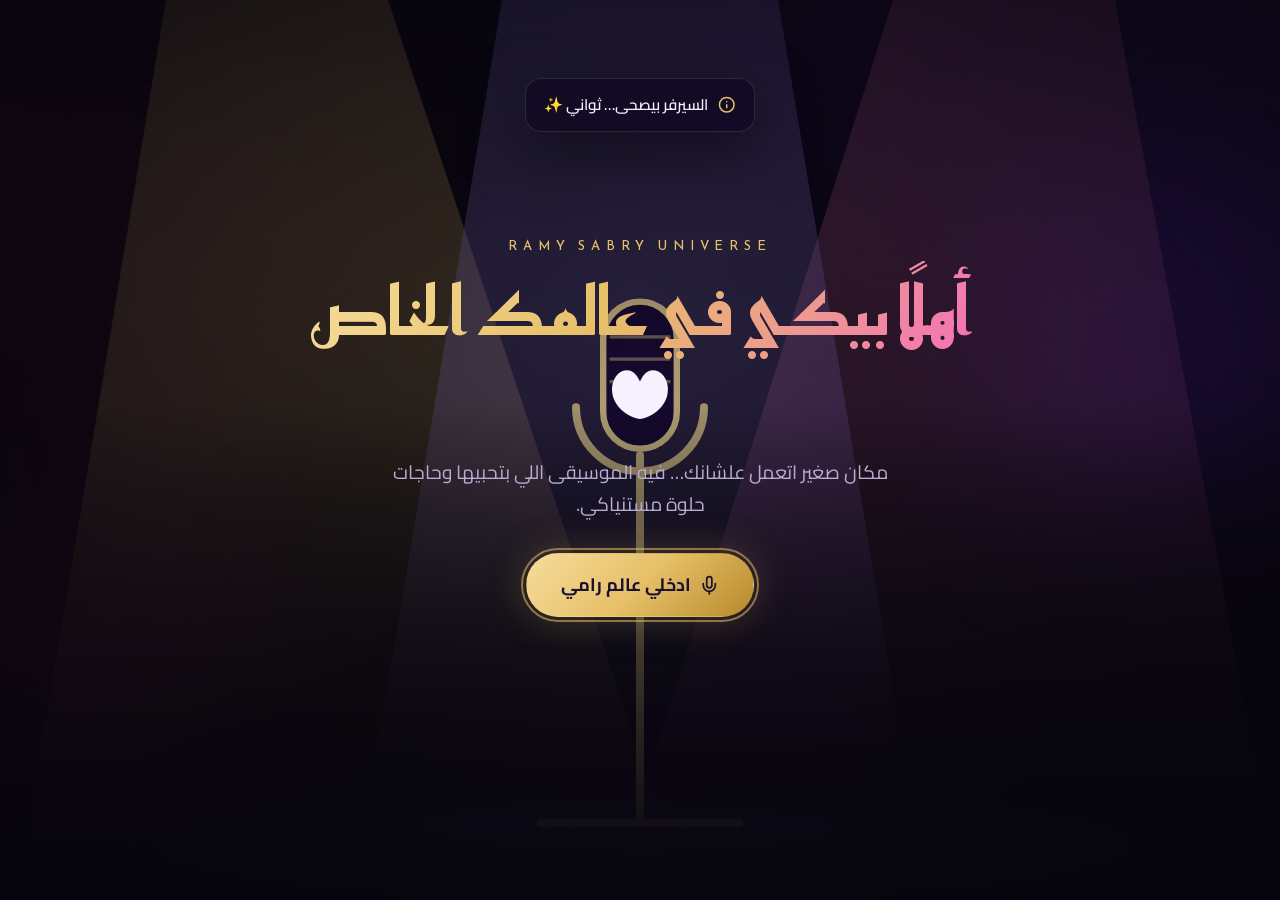
<file: index.html>
<!doctype html>
<html lang="ar" dir="rtl">
<head>
  <meta charset="utf-8" />
  <meta name="viewport" content="width=device-width, initial-scale=1, viewport-fit=cover" />
  <title>Ramy Sabry Universe ❤️ عالمك الخاص</title>
  <meta name="description" content="Ramy Sabry Universe — تجربة موسيقية تفاعلية مصممة خصيصًا لمحبّات رامي صبري." />
  <meta name="theme-color" content="#07050d" />
  <link rel="preconnect" href="https://fonts.googleapis.com" />
  <link rel="preconnect" href="https://fonts.gstatic.com" crossorigin />
  <link href="https://fonts.googleapis.com/css2?family=Cairo:wght@400;600;700;800&family=Reem+Kufi:wght@500;700&display=swap" rel="stylesheet" />
  <link rel="stylesheet" href="css/base.css" />
  <link rel="stylesheet" href="css/auth.css" />
</head>
<body class="auth-body">
  <div class="bg-aurora"></div>

  <!-- ============ 1) الشاشة الأولى ============ -->
  <section class="screen is-active" id="screen-splash" aria-labelledby="splash-title">
    <div class="splash-bg" id="splash-bg"></div>
    <svg class="stage-art" id="stage-art" viewBox="0 0 800 600" preserveAspectRatio="xMidYMax slice" aria-hidden="true">
      <defs>
        <linearGradient id="beamG" x1="0" y1="0" x2="0" y2="1"><stop offset="0" stop-color="#e6c068" stop-opacity=".55" /><stop offset="1" stop-color="#e6c068" stop-opacity="0" /></linearGradient>
        <linearGradient id="beamP" x1="0" y1="0" x2="0" y2="1"><stop offset="0" stop-color="#f472b6" stop-opacity=".5" /><stop offset="1" stop-color="#f472b6" stop-opacity="0" /></linearGradient>
        <linearGradient id="beamV" x1="0" y1="0" x2="0" y2="1"><stop offset="0" stop-color="#a78bfa" stop-opacity=".55" /><stop offset="1" stop-color="#a78bfa" stop-opacity="0" /></linearGradient>
        <radialGradient id="floorG" cx="50%" cy="50%" r="50%"><stop offset="0" stop-color="#a78bfa" stop-opacity=".55" /><stop offset="1" stop-color="#a78bfa" stop-opacity="0" /></radialGradient>
      </defs>
      <polygon class="beam b1" points="110,0 230,0 430,600 10,600" fill="url(#beamG)" />
      <polygon class="beam b2" points="570,0 690,0 800,600 380,600" fill="url(#beamP)" />
      <polygon class="beam b3" points="320,0 480,0 580,600 220,600" fill="url(#beamV)" />
      <ellipse cx="400" cy="566" rx="330" ry="38" fill="url(#floorG)" />
      <g stroke="#f6dc9b" stroke-width="5" fill="none" stroke-linecap="round" opacity=".92">
        <line x1="400" y1="322" x2="400" y2="548" />
        <path d="M338 552 H462" />
        <path d="M360 292 a40 40 0 0 0 80 0" />
      </g>
      <rect x="377" y="226" width="46" height="92" rx="23" fill="#1b0a3a" stroke="#f6dc9b" stroke-width="4" />
      <g stroke="#f6dc9b" stroke-width="2" opacity=".5"><line x1="381" y1="248" x2="419" y2="248" /><line x1="381" y1="262" x2="419" y2="262" /><line x1="381" y1="276" x2="419" y2="276" /></g>
    </svg>
    <div class="splash-shade"></div>

    <div class="splash-content">
      <p class="eyebrow">Ramy Sabry Universe</p>
      <h1 id="splash-title" class="splash-title"><span class="gold-text">أهلًا بيكي في عالمك الخاص</span> <span class="heart-beat">❤️</span></h1>
      <p class="splash-sub">مكان صغير اتعمل علشانك… فيه الموسيقى اللي بتحبيها وحاجات حلوة مستنياكي.</p>
      <button class="btn btn-primary btn-lg cta-pulse" id="enter-btn" type="button"><i data-icon="mic"></i> ادخلي عالم رامي</button>
      <p class="splash-foot" id="splash-foot"></p>
    </div>
  </section>

  <!-- ============ 2) الدخول / إنشاء حساب / استعادة كلمة المرور ============ -->
  <section class="screen" id="screen-auth" aria-labelledby="auth-title" hidden>
    <div class="splash-shade"></div>
    <div class="auth-wrap">
      <div class="glass auth-card">
        <button class="btn btn-ghost btn-sm auth-back" id="auth-back" type="button"><i data-icon="arrow-left"></i> رجوع</button>
        <div class="auth-logo"><span class="logo-dot"><i data-icon="heart"></i></span></div>
        <h2 id="auth-title" class="center gold-text">أول خطوة لعالمك</h2>

        <div class="tabs" role="tablist" id="auth-tabs">
          <button class="tab is-active" role="tab" data-tab="login" aria-selected="true" type="button">تسجيل الدخول</button>
          <button class="tab" role="tab" data-tab="signup" aria-selected="false" type="button">حساب جديد</button>
        </div>

        <div class="auth-msg" id="auth-msg" role="alert" hidden></div>

        <!-- تسجيل الدخول -->
        <form id="form-login" class="auth-form" novalidate>
          <label class="field"><span>البريد الإلكتروني</span>
            <input class="input" type="email" name="email" dir="ltr" autocomplete="email" inputmode="email" placeholder="you@example.com" required />
          </label>
          <label class="field"><span>كلمة المرور</span>
            <div class="input-wrap"><input class="input" type="password" name="password" dir="ltr" autocomplete="current-password" placeholder="••••••••" required /><button class="toggle-eye" type="button" aria-label="إظهار كلمة المرور"></button></div>
          </label>
          <button class="btn btn-primary btn-lg" style="width:100%" type="submit">دخول</button>
          <button class="link-btn" type="button" id="to-forgot">نسيتي كلمة المرور؟</button>
        </form>

        <!-- حساب جديد -->
        <form id="form-signup" class="auth-form" novalidate hidden>
          <label class="field"><span>اسمك</span>
            <input class="input" type="text" name="name" maxlength="40" autocomplete="name" placeholder="اكتبي اسمك اللي هيظهر في عالمك" required />
          </label>
          <label class="field"><span>البريد الإلكتروني</span>
            <input class="input" type="email" name="email" dir="ltr" autocomplete="email" inputmode="email" placeholder="you@example.com" required />
          </label>
          <label class="field"><span>كلمة المرور</span>
            <div class="input-wrap"><input class="input" type="password" name="password" dir="ltr" autocomplete="new-password" placeholder="٦ حروف على الأقل" minlength="6" required /><button class="toggle-eye" type="button" aria-label="إظهار كلمة المرور"></button></div>
          </label>
          <label class="field"><span>تأكيد كلمة المرور</span>
            <div class="input-wrap"><input class="input" type="password" name="confirm" dir="ltr" autocomplete="new-password" placeholder="اكتبيها تاني" required /><button class="toggle-eye" type="button" aria-label="إظهار كلمة المرور"></button></div>
          </label>
          <button class="btn btn-primary btn-lg" style="width:100%" type="submit">إنشاء الحساب</button>
        </form>

        <!-- استعادة كلمة المرور -->
        <form id="form-forgot" class="auth-form" novalidate hidden>
          <p class="center">اكتبي بريدك وهنبعتلك رابط تعيّني بيه كلمة مرور جديدة.</p>
          <label class="field"><span>البريد الإلكتروني</span>
            <input class="input" type="email" name="email" dir="ltr" autocomplete="email" inputmode="email" placeholder="you@example.com" required />
          </label>
          <button class="btn btn-primary btn-lg" style="width:100%" type="submit">ابعتي الرابط</button>
          <button class="link-btn" type="button" id="to-login">رجوع لتسجيل الدخول</button>
        </form>

        <!-- كلمة مرور جديدة (بعد الضغط على رابط الإيميل) -->
        <form id="form-reset" class="auth-form" novalidate hidden>
          <p class="center">اختاري كلمة مرور جديدة لحسابك.</p>
          <label class="field"><span>كلمة المرور الجديدة</span>
            <div class="input-wrap"><input class="input" type="password" name="password" dir="ltr" autocomplete="new-password" minlength="6" required /><button class="toggle-eye" type="button" aria-label="إظهار كلمة المرور"></button></div>
          </label>
          <label class="field"><span>تأكيد كلمة المرور</span>
            <div class="input-wrap"><input class="input" type="password" name="confirm" dir="ltr" autocomplete="new-password" required /><button class="toggle-eye" type="button" aria-label="إظهار كلمة المرور"></button></div>
          </label>
          <button class="btn btn-primary btn-lg" style="width:100%" type="submit">حفظ كلمة المرور</button>
        </form>
      </div>
    </div>
  </section>

  <!-- ============ 3) أنيميشن الترحيب بعد الدخول ============ -->
  <section class="screen" id="screen-welcome" aria-live="polite" hidden>
    <div class="welcome-glow"></div>
    <div class="welcome-stars" aria-hidden="true"></div>
    <div class="welcome-content">
      <p class="w-line w1">الأضواء بتنوّر…</p>
      <h1 class="w-line w2"><span class="gold-text">أخيرًا وصلتي لعالمك يا <span id="welcome-name"></span></span> <span class="heart-beat">❤️</span></h1>
      <p class="w-line w3">كل حاجة هنا اتعملت علشانك.</p>
      <button class="btn btn-primary btn-lg w-line w4" id="welcome-enter" type="button"><i data-icon="sparkles"></i> ادخلي الموقع</button>
    </div>
  </section>

  <script src="js/config.js"></script>
  <script src="js/core/icons.js"></script>
  <script src="js/core/utils.js"></script>
  <script src="js/core/api.js"></script>
  <script src="js/core/fx.js"></script>
  <script src="js/core/ui.js"></script>
  <script src="js/services/auth.js"></script>
  <script src="js/services/data.js"></script>
  <script src="js/pages/auth-page.js"></script>
</body>
</html>
</file>
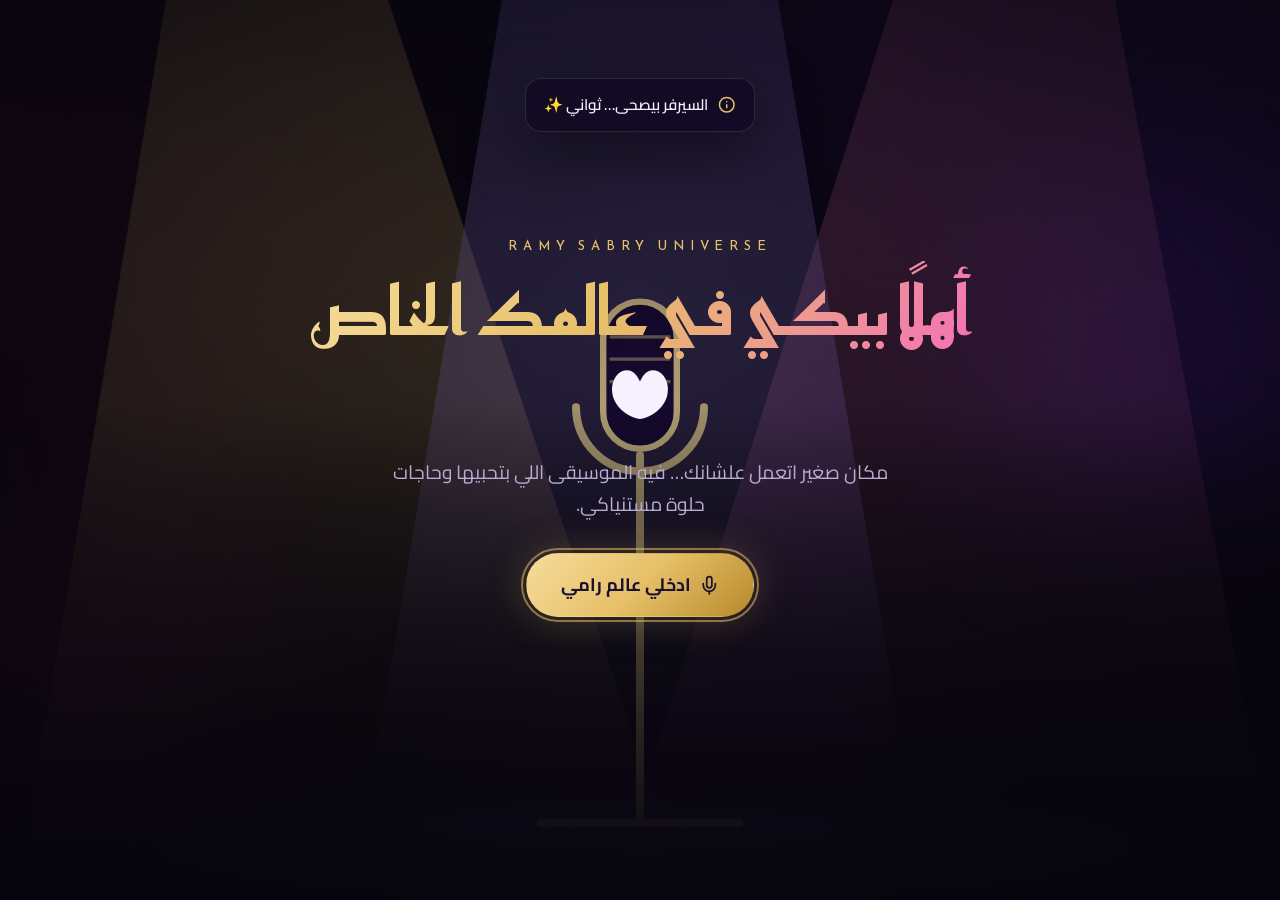
<file: admin.html>
<!doctype html>
<html lang="ar" dir="rtl">
<head>
  <meta charset="utf-8" />
  <meta name="viewport" content="width=device-width, initial-scale=1, viewport-fit=cover" />
  <title>لوحة الإدارة | Ramy Sabry Universe</title>
  <meta name="description" content="إدارة محتوى الموقع — Ramy Sabry Universe" />
  <meta name="theme-color" content="#07050d" />
  <meta name="robots" content="noindex" />
  <link rel="preconnect" href="https://fonts.googleapis.com" />
  <link rel="preconnect" href="https://fonts.gstatic.com" crossorigin />
  <link href="https://fonts.googleapis.com/css2?family=Cairo:wght@400;600;700;800&family=Reem+Kufi:wght@500;700&display=swap" rel="stylesheet" />
  <link rel="stylesheet" href="css/base.css" />
  <link rel="stylesheet" href="css/pages.css" />
  <link rel="stylesheet" href="css/admin.css" />
</head>
<body data-page="admin">
  <div class="bg-aurora"></div>
  <main class="page">
    <div class="container" id="app"><div class="state" role="status"><div class="loader"></div><p>لحظة واحدة…</p></div></div>
  </main>

  <script src="js/config.js"></script>
  <script src="js/core/icons.js"></script>
  <script src="js/core/utils.js"></script>
  <script src="js/core/api.js"></script>
  <script src="js/core/fx.js"></script>
  <script src="js/core/ui.js"></script>
  <script src="js/services/auth.js"></script>
  <script src="js/services/data.js"></script>
  <script src="js/core/player.js"></script>
  <script src="js/core/boot.js"></script>
  <script src="js/pages/admin.js"></script>
</body>
</html>
</file>
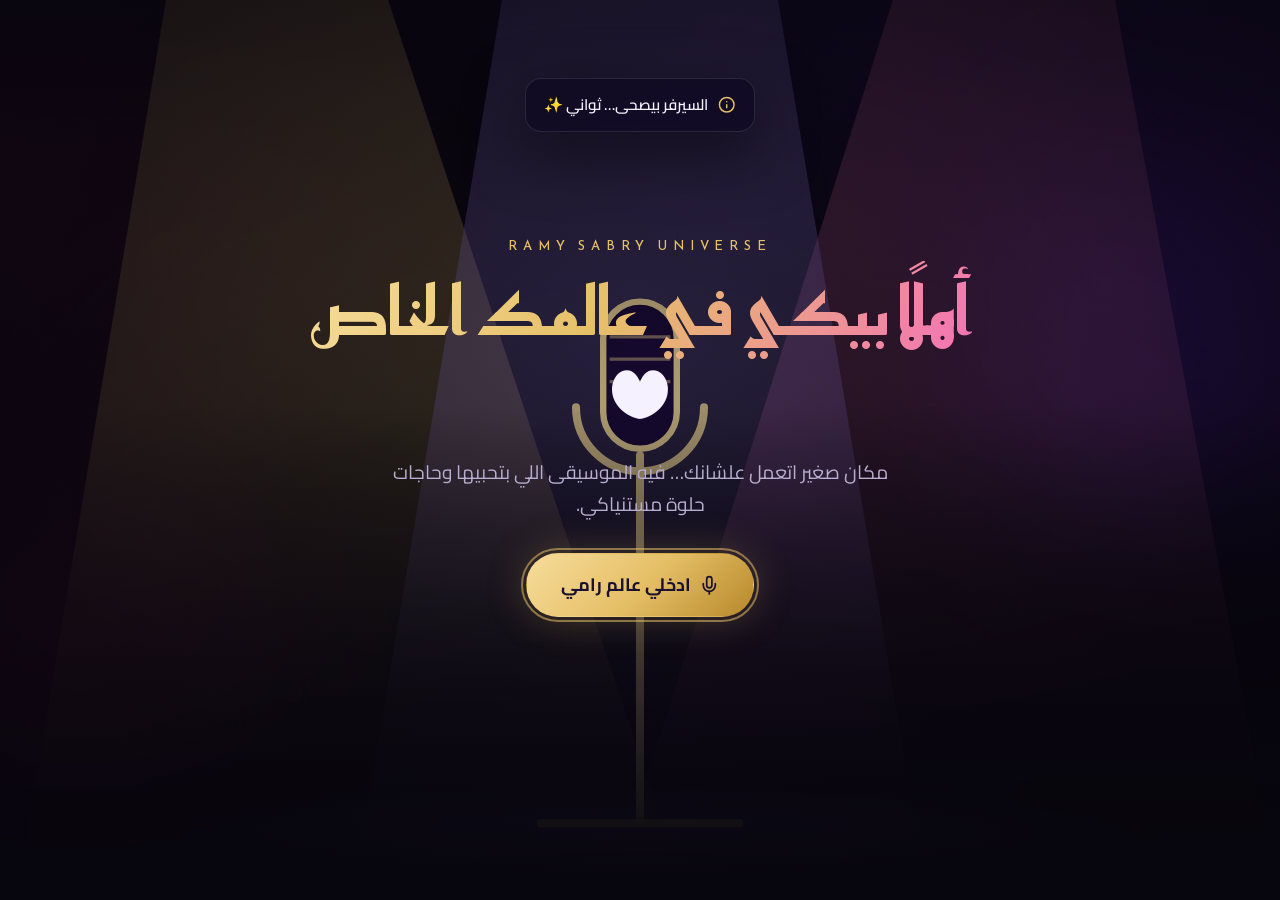
<file: concert.html>
<!doctype html>
<html lang="ar" dir="rtl">
<head>
  <meta charset="utf-8" />
  <meta name="viewport" content="width=device-width, initial-scale=1, viewport-fit=cover" />
  <title>My Dream Concert | Ramy Sabry Universe</title>
  <meta name="description" content="تذكرة حفلة افتراضية — Ramy Sabry Universe" />
  <meta name="theme-color" content="#07050d" />
  <meta name="robots" content="noindex" />
  <link rel="preconnect" href="https://fonts.googleapis.com" />
  <link rel="preconnect" href="https://fonts.gstatic.com" crossorigin />
  <link href="https://fonts.googleapis.com/css2?family=Cairo:wght@400;600;700;800&family=Reem+Kufi:wght@500;700&display=swap" rel="stylesheet" />
  <link rel="stylesheet" href="css/base.css" />
  <link rel="stylesheet" href="css/pages.css" />
</head>
<body data-page="concert">
  <div class="bg-aurora"></div>
  <main class="page">
    <div class="container" id="app"><div class="state" role="status"><div class="loader"></div><p>لحظة واحدة…</p></div></div>
  </main>

  <script src="js/config.js"></script>
  <script src="js/core/icons.js"></script>
  <script src="js/core/utils.js"></script>
  <script src="js/core/api.js"></script>
  <script src="js/core/fx.js"></script>
  <script src="js/core/ui.js"></script>
  <script src="js/services/auth.js"></script>
  <script src="js/services/data.js"></script>
  <script src="js/core/player.js"></script>
  <script src="js/core/boot.js"></script>
  <script src="js/pages/concert.js"></script>
</body>
</html>
</file>
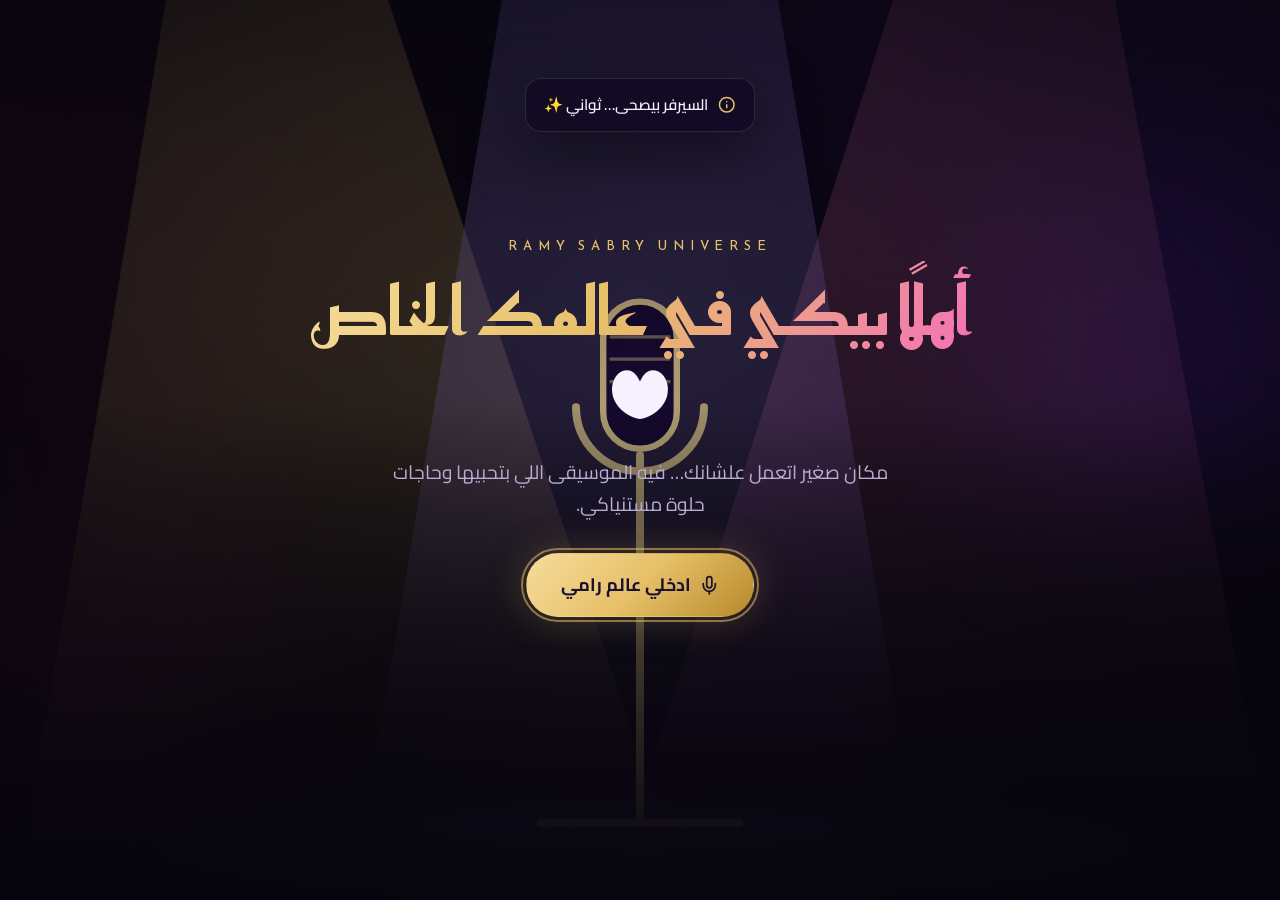
<file: dashboard.html>
<!doctype html>
<html lang="ar" dir="rtl">
<head>
  <meta charset="utf-8" />
  <meta name="viewport" content="width=device-width, initial-scale=1, viewport-fit=cover" />
  <title>لوحتي | Ramy Sabry Universe</title>
  <meta name="description" content="لوحة التحكم الشخصية — Ramy Sabry Universe" />
  <meta name="theme-color" content="#07050d" />
  <meta name="robots" content="noindex" />
  <link rel="preconnect" href="https://fonts.googleapis.com" />
  <link rel="preconnect" href="https://fonts.gstatic.com" crossorigin />
  <link href="https://fonts.googleapis.com/css2?family=Cairo:wght@400;600;700;800&family=Reem+Kufi:wght@500;700&display=swap" rel="stylesheet" />
  <link rel="stylesheet" href="css/base.css" />
  <link rel="stylesheet" href="css/pages.css" />
</head>
<body data-page="dashboard">
  <div class="bg-aurora"></div>
  <main class="page">
    <div class="container" id="app"><div class="state" role="status"><div class="loader"></div><p>لحظة واحدة…</p></div></div>
  </main>

  <script src="js/config.js"></script>
  <script src="js/core/icons.js"></script>
  <script src="js/core/utils.js"></script>
  <script src="js/core/api.js"></script>
  <script src="js/core/fx.js"></script>
  <script src="js/core/ui.js"></script>
  <script src="js/services/auth.js"></script>
  <script src="js/services/data.js"></script>
  <script src="js/core/player.js"></script>
  <script src="js/core/boot.js"></script>
  <script src="js/pages/dashboard.js"></script>
</body>
</html>
</file>
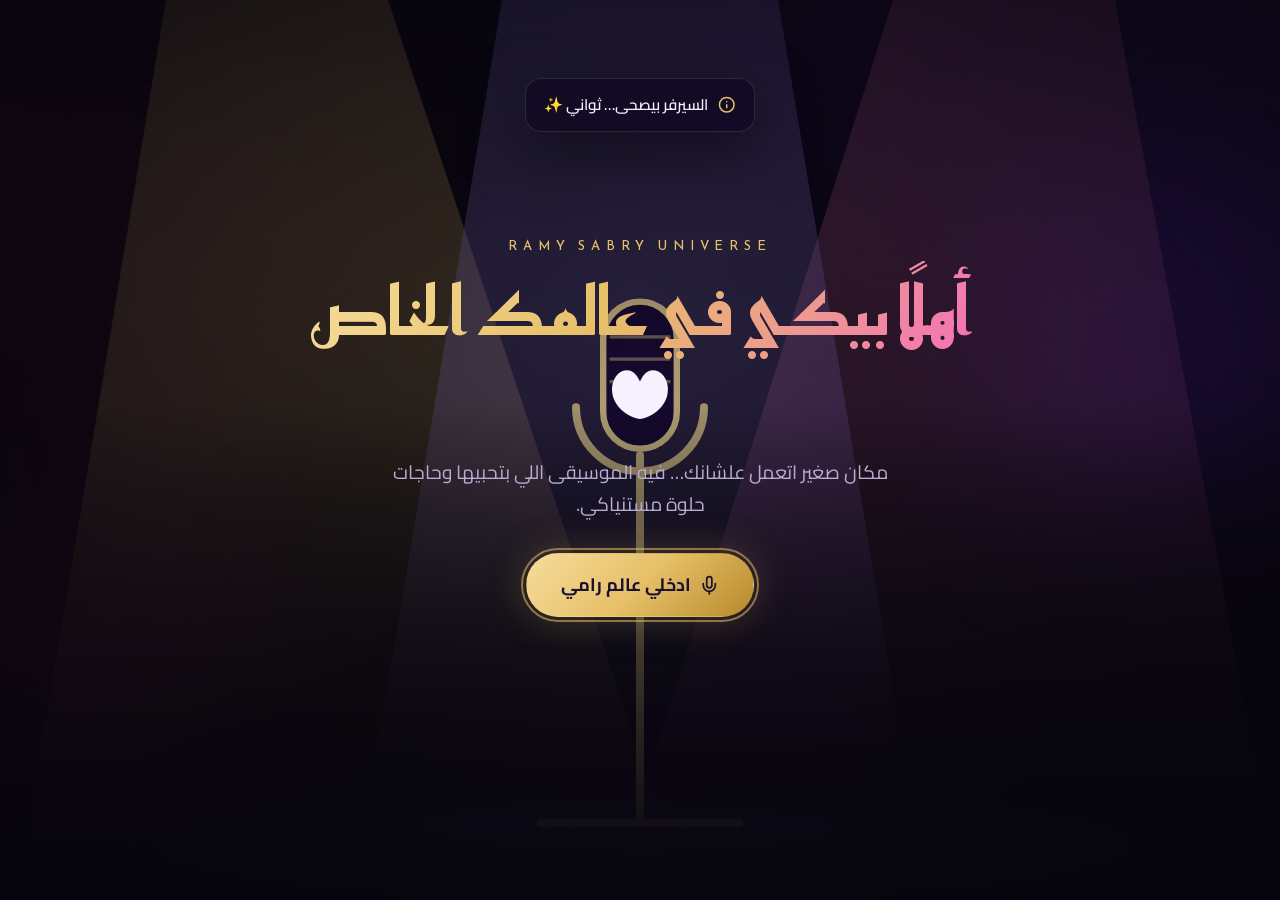
<file: discover.html>
<!doctype html>
<html lang="ar" dir="rtl">
<head>
  <meta charset="utf-8" />
  <meta name="viewport" content="width=device-width, initial-scale=1, viewport-fit=cover" />
  <title>اكتشفي رامي صبري | Ramy Sabry Universe</title>
  <meta name="description" content="نبذة ومسيرة وألبومات — Ramy Sabry Universe" />
  <meta name="theme-color" content="#07050d" />
  <meta name="robots" content="noindex" />
  <link rel="preconnect" href="https://fonts.googleapis.com" />
  <link rel="preconnect" href="https://fonts.gstatic.com" crossorigin />
  <link href="https://fonts.googleapis.com/css2?family=Cairo:wght@400;600;700;800&family=Reem+Kufi:wght@500;700&display=swap" rel="stylesheet" />
  <link rel="stylesheet" href="css/base.css" />
  <link rel="stylesheet" href="css/pages.css" />
</head>
<body data-page="discover">
  <div class="bg-aurora"></div>
  <main class="page">
    <div class="container" id="app"><div class="state" role="status"><div class="loader"></div><p>لحظة واحدة…</p></div></div>
  </main>

  <script src="js/config.js"></script>
  <script src="js/core/icons.js"></script>
  <script src="js/core/utils.js"></script>
  <script src="js/core/api.js"></script>
  <script src="js/core/fx.js"></script>
  <script src="js/core/ui.js"></script>
  <script src="js/services/auth.js"></script>
  <script src="js/services/data.js"></script>
  <script src="js/core/player.js"></script>
  <script src="js/core/boot.js"></script>
  <script src="js/pages/discover.js"></script>
</body>
</html>
</file>
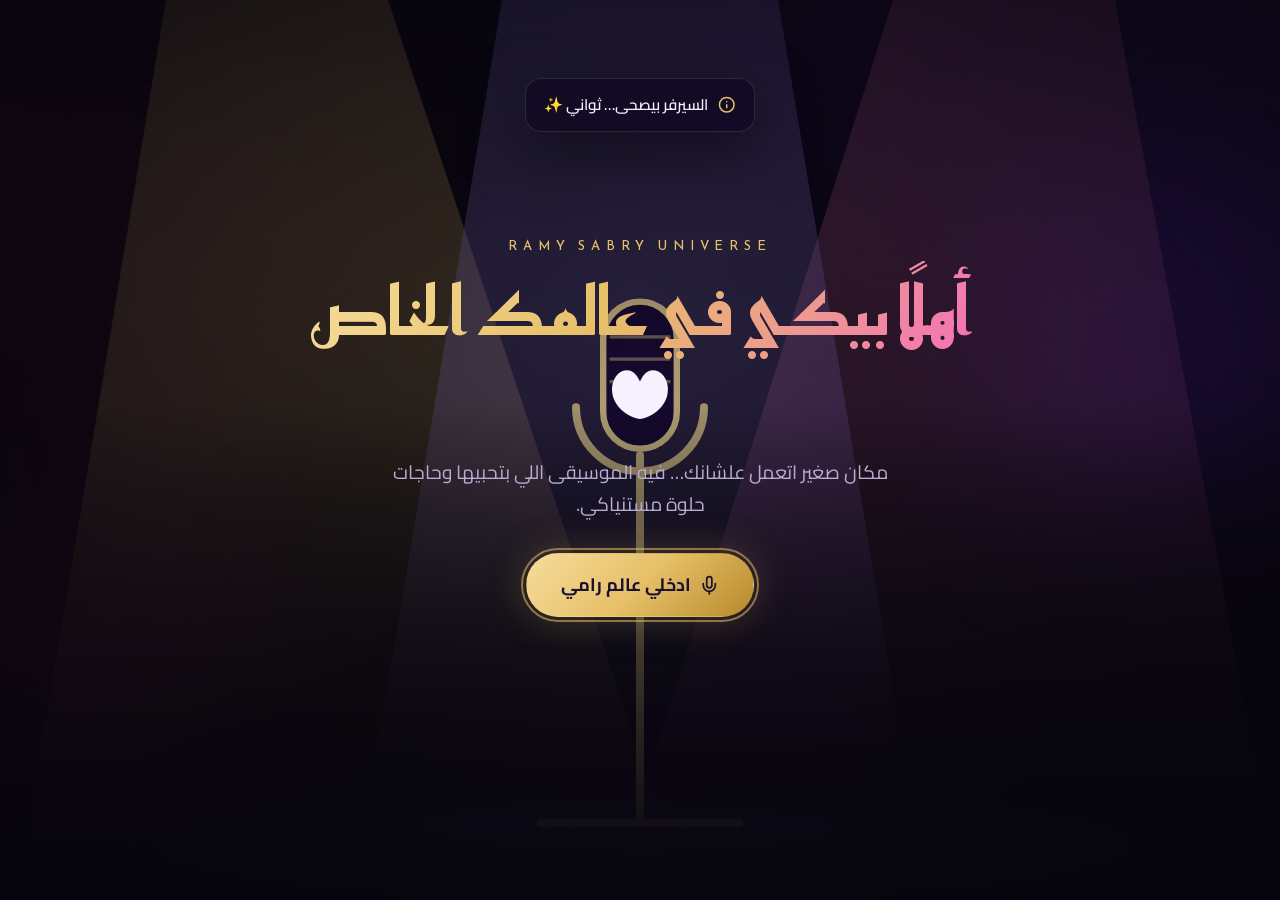
<file: gallery.html>
<!doctype html>
<html lang="ar" dir="rtl">
<head>
  <meta charset="utf-8" />
  <meta name="viewport" content="width=device-width, initial-scale=1, viewport-fit=cover" />
  <title>المعرض | Ramy Sabry Universe</title>
  <meta name="description" content="معرض الصور — Ramy Sabry Universe" />
  <meta name="theme-color" content="#07050d" />
  <meta name="robots" content="noindex" />
  <link rel="preconnect" href="https://fonts.googleapis.com" />
  <link rel="preconnect" href="https://fonts.gstatic.com" crossorigin />
  <link href="https://fonts.googleapis.com/css2?family=Cairo:wght@400;600;700;800&family=Reem+Kufi:wght@500;700&display=swap" rel="stylesheet" />
  <link rel="stylesheet" href="css/base.css" />
  <link rel="stylesheet" href="css/pages.css" />
</head>
<body data-page="gallery">
  <div class="bg-aurora"></div>
  <main class="page">
    <div class="container" id="app"><div class="state" role="status"><div class="loader"></div><p>لحظة واحدة…</p></div></div>
  </main>

  <script src="js/config.js"></script>
  <script src="js/core/icons.js"></script>
  <script src="js/core/utils.js"></script>
  <script src="js/core/api.js"></script>
  <script src="js/core/fx.js"></script>
  <script src="js/core/ui.js"></script>
  <script src="js/services/auth.js"></script>
  <script src="js/services/data.js"></script>
  <script src="js/core/player.js"></script>
  <script src="js/core/boot.js"></script>
  <script src="js/pages/gallery.js"></script>
</body>
</html>
</file>
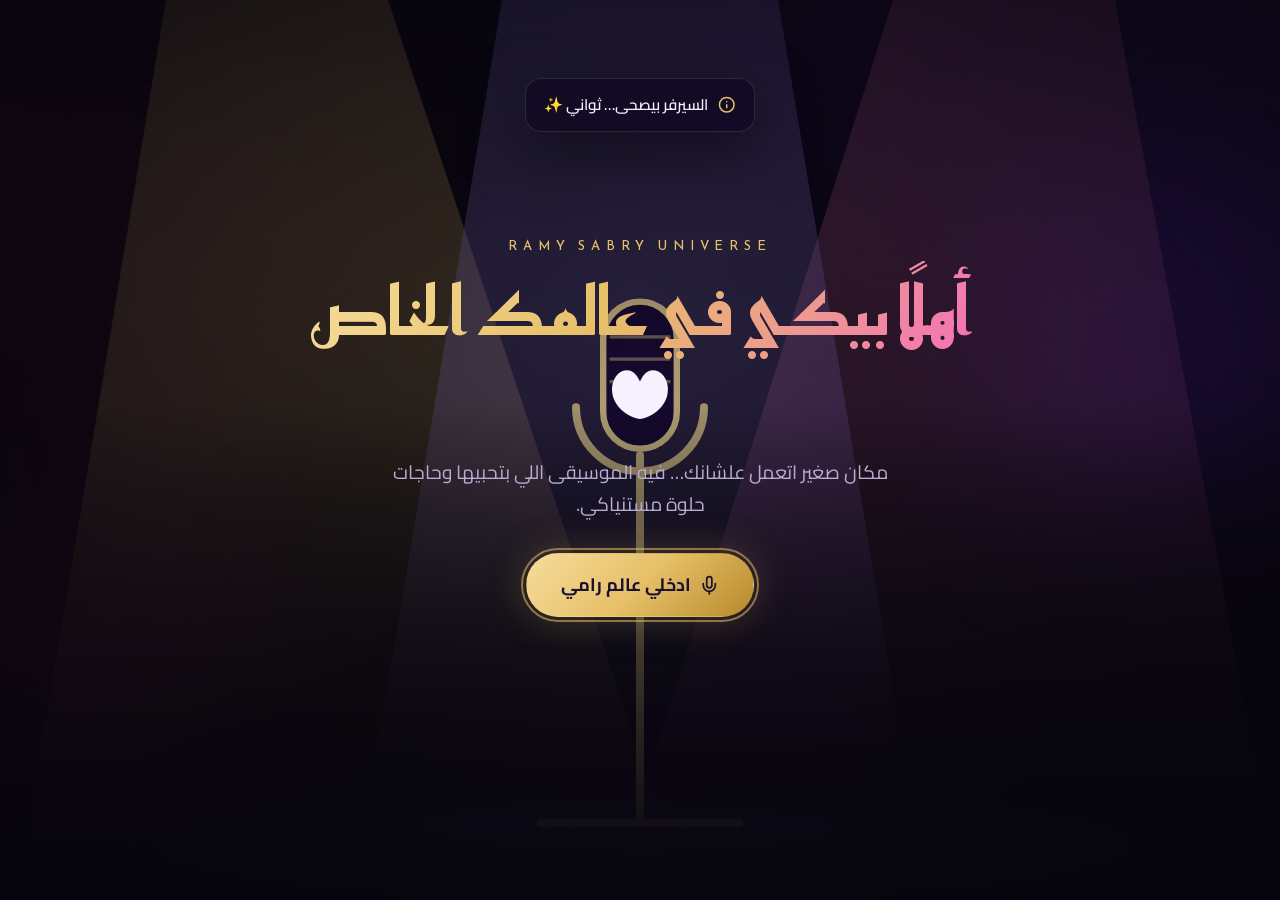
<file: letters.html>
<!doctype html>
<html lang="ar" dir="rtl">
<head>
  <meta charset="utf-8" />
  <meta name="viewport" content="width=device-width, initial-scale=1, viewport-fit=cover" />
  <title>رسائل من القلب | Ramy Sabry Universe</title>
  <meta name="description" content="ظروف فيها رسائل ليكي — Ramy Sabry Universe" />
  <meta name="theme-color" content="#07050d" />
  <meta name="robots" content="noindex" />
  <link rel="preconnect" href="https://fonts.googleapis.com" />
  <link rel="preconnect" href="https://fonts.gstatic.com" crossorigin />
  <link href="https://fonts.googleapis.com/css2?family=Cairo:wght@400;600;700;800&family=Reem+Kufi:wght@500;700&display=swap" rel="stylesheet" />
  <link rel="stylesheet" href="css/base.css" />
  <link rel="stylesheet" href="css/pages.css" />
</head>
<body data-page="letters">
  <div class="bg-aurora"></div>
  <main class="page">
    <div class="container" id="app"><div class="state" role="status"><div class="loader"></div><p>لحظة واحدة…</p></div></div>
  </main>

  <script src="js/config.js"></script>
  <script src="js/core/icons.js"></script>
  <script src="js/core/utils.js"></script>
  <script src="js/core/api.js"></script>
  <script src="js/core/fx.js"></script>
  <script src="js/core/ui.js"></script>
  <script src="js/services/auth.js"></script>
  <script src="js/services/data.js"></script>
  <script src="js/core/player.js"></script>
  <script src="js/core/boot.js"></script>
  <script src="js/pages/letters.js"></script>
</body>
</html>
</file>
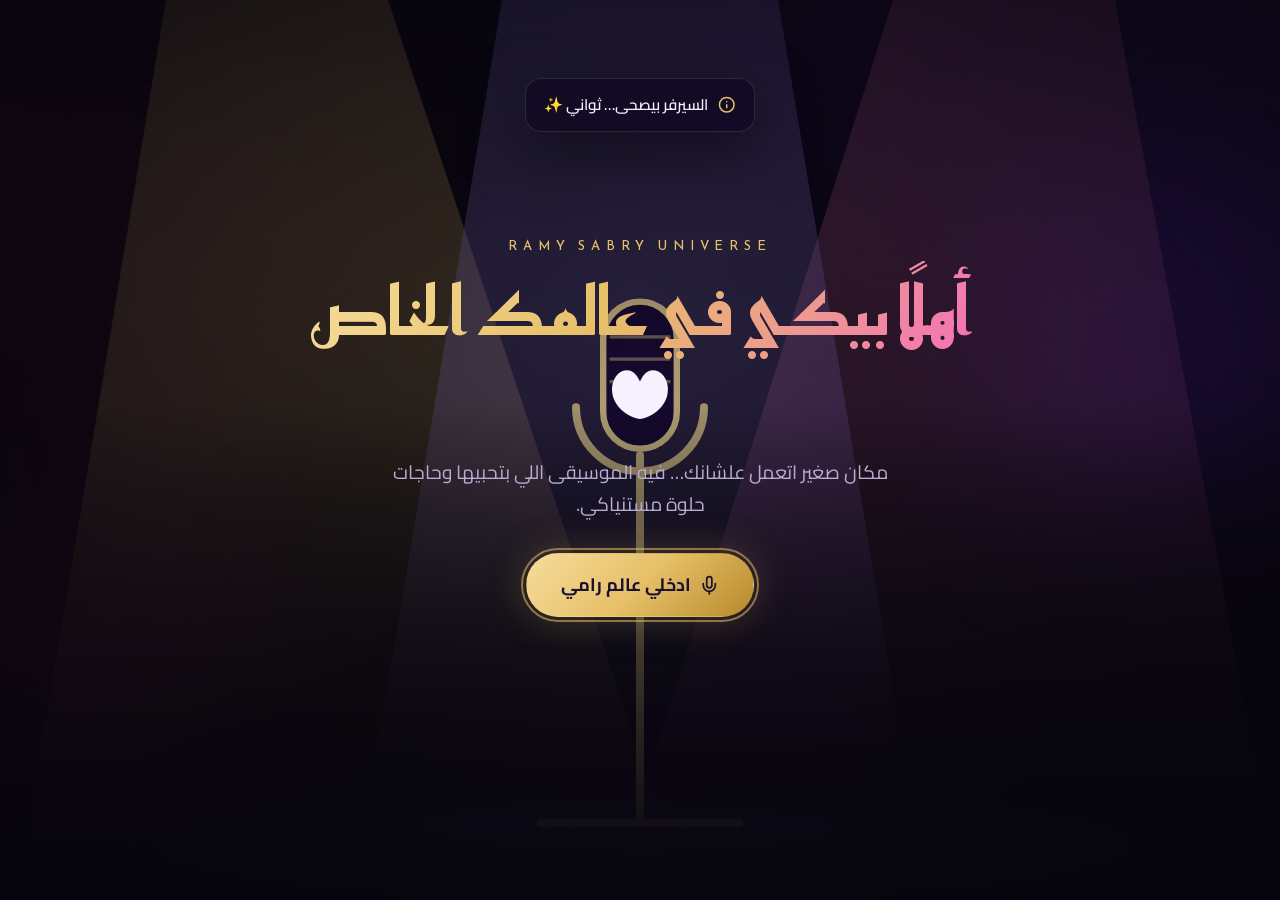
<file: music.html>
<!doctype html>
<html lang="ar" dir="rtl">
<head>
  <meta charset="utf-8" />
  <meta name="viewport" content="width=device-width, initial-scale=1, viewport-fit=cover" />
  <title>عالم الأغاني | Ramy Sabry Universe</title>
  <meta name="description" content="أغاني رامي صبري — Ramy Sabry Universe" />
  <meta name="theme-color" content="#07050d" />
  <meta name="robots" content="noindex" />
  <link rel="preconnect" href="https://fonts.googleapis.com" />
  <link rel="preconnect" href="https://fonts.gstatic.com" crossorigin />
  <link href="https://fonts.googleapis.com/css2?family=Cairo:wght@400;600;700;800&family=Reem+Kufi:wght@500;700&display=swap" rel="stylesheet" />
  <link rel="stylesheet" href="css/base.css" />
  <link rel="stylesheet" href="css/pages.css" />
</head>
<body data-page="music">
  <div class="bg-aurora"></div>
  <main class="page">
    <div class="container" id="app"><div class="state" role="status"><div class="loader"></div><p>لحظة واحدة…</p></div></div>
  </main>

  <script src="js/config.js"></script>
  <script src="js/core/icons.js"></script>
  <script src="js/core/utils.js"></script>
  <script src="js/core/api.js"></script>
  <script src="js/core/fx.js"></script>
  <script src="js/core/ui.js"></script>
  <script src="js/services/auth.js"></script>
  <script src="js/services/data.js"></script>
  <script src="js/core/player.js"></script>
  <script src="js/core/boot.js"></script>
  <script src="js/pages/music.js"></script>
</body>
</html>
</file>
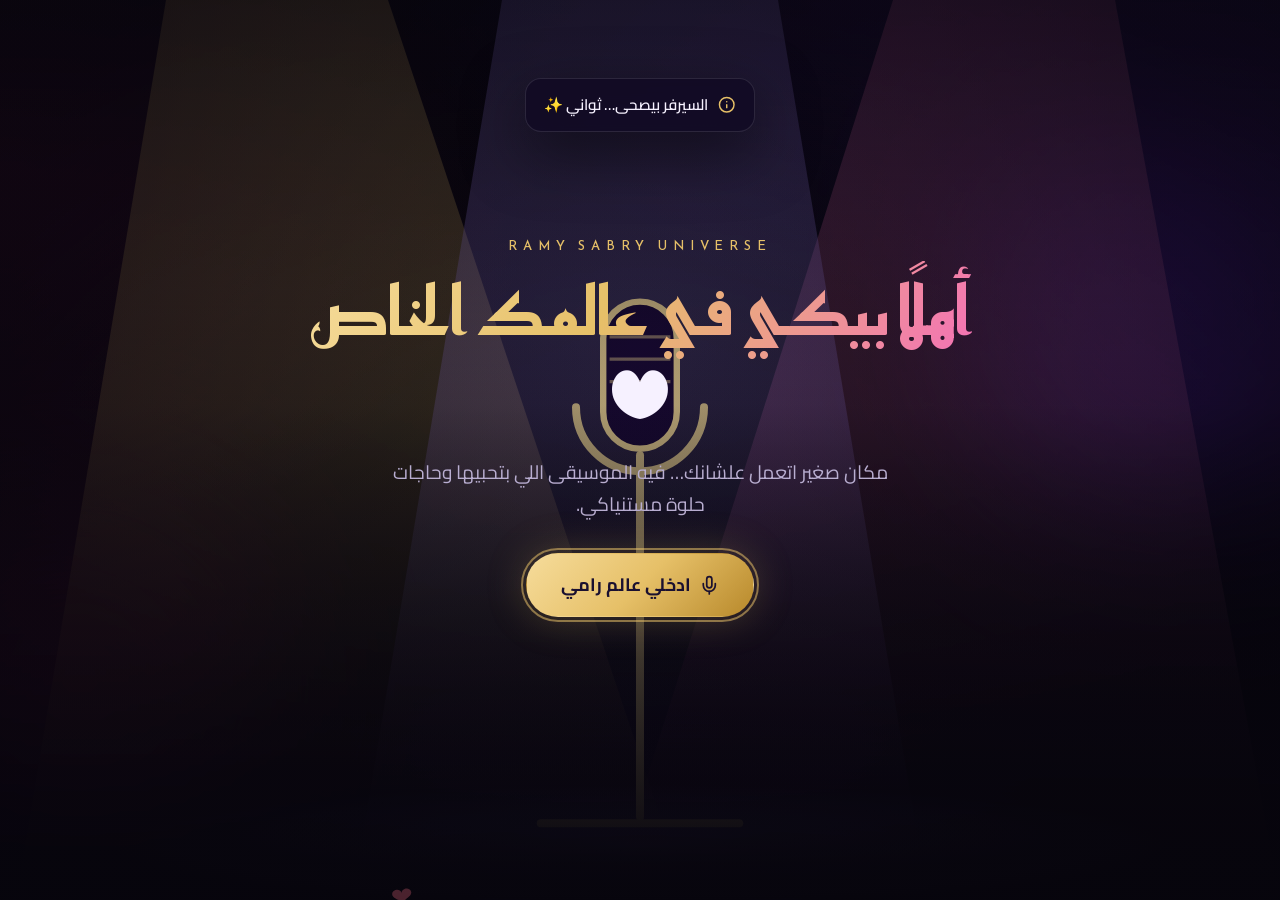
<file: quiz.html>
<!doctype html>
<html lang="ar" dir="rtl">
<head>
  <meta charset="utf-8" />
  <meta name="viewport" content="width=device-width, initial-scale=1, viewport-fit=cover" />
  <title>قد إيه إنتِ بتحبي رامي صبري؟ | Ramy Sabry Universe</title>
  <meta name="description" content="اختبار المعجبات — Ramy Sabry Universe" />
  <meta name="theme-color" content="#07050d" />
  <meta name="robots" content="noindex" />
  <link rel="preconnect" href="https://fonts.googleapis.com" />
  <link rel="preconnect" href="https://fonts.gstatic.com" crossorigin />
  <link href="https://fonts.googleapis.com/css2?family=Cairo:wght@400;600;700;800&family=Reem+Kufi:wght@500;700&display=swap" rel="stylesheet" />
  <link rel="stylesheet" href="css/base.css" />
  <link rel="stylesheet" href="css/pages.css" />
</head>
<body data-page="quiz">
  <div class="bg-aurora"></div>
  <main class="page">
    <div class="container" id="app"><div class="state" role="status"><div class="loader"></div><p>لحظة واحدة…</p></div></div>
  </main>

  <script src="js/config.js"></script>
  <script src="js/core/icons.js"></script>
  <script src="js/core/utils.js"></script>
  <script src="js/core/api.js"></script>
  <script src="js/core/fx.js"></script>
  <script src="js/core/ui.js"></script>
  <script src="js/services/auth.js"></script>
  <script src="js/services/data.js"></script>
  <script src="js/core/player.js"></script>
  <script src="js/core/boot.js"></script>
  <script src="js/pages/quiz.js"></script>
</body>
</html>
</file>
<file: css/base.css>
/* =====================================================================
   Ramy Sabry Universe — Base design system
   Dark Luxury · Glassmorphism · RTL
   ===================================================================== */

:root {
  --bg: #07050d;
  --bg-2: #0d0919;
  --surface: rgba(255, 255, 255, 0.045);
  --surface-2: rgba(255, 255, 255, 0.08);
  --border: rgba(255, 255, 255, 0.11);
  --border-strong: rgba(230, 192, 104, 0.35);

  --purple-900: #1b0a3a;
  --purple-800: #2e1065;
  --purple-600: #6d28d9;
  --purple-400: #a78bfa;
  --gold: #e6c068;
  --gold-2: #f6dc9b;
  --gold-deep: #b8892b;
  --pink: #f472b6;
  --pink-deep: #db2777;

  --text: #f6f1ff;
  --text-dim: #b9aed1;
  --text-mute: #8a7fa6;

  --danger: #fb7185;
  --success: #4ade80;
  --warn: #fbbf24;

  --radius: 20px;
  --radius-sm: 12px;
  --shadow: 0 20px 60px rgba(0, 0, 0, 0.5);
  --glow-gold: 0 0 40px rgba(230, 192, 104, 0.25);
  --glow-pink: 0 0 50px rgba(244, 114, 182, 0.25);

  --font: "Cairo", "Tajawal", system-ui, -apple-system, "Segoe UI", Tahoma, sans-serif;
  --font-display: "Reem Kufi", "Cairo", system-ui, sans-serif;

  --header-h: 68px;
  --player-h: 84px;
  --maxw: 1180px;
  --ease: cubic-bezier(0.22, 1, 0.36, 1);
}

*, *::before, *::after { box-sizing: border-box; }
html { -webkit-text-size-adjust: 100%; scroll-behavior: smooth; }
body {
  margin: 0;
  min-height: 100vh;
  min-height: 100dvh;
  font-family: var(--font);
  color: var(--text);
  background: var(--bg);
  line-height: 1.7;
  overflow-x: hidden;
  -webkit-font-smoothing: antialiased;
}
img { max-width: 100%; display: block; }
a { color: inherit; text-decoration: none; }
button, input, select, textarea { font: inherit; color: inherit; }
button { cursor: pointer; }
[hidden] { display: none !important; }
:focus-visible { outline: 2px solid var(--gold); outline-offset: 3px; border-radius: 8px; }
::selection { background: rgba(244, 114, 182, 0.4); }
::-webkit-scrollbar { width: 10px; height: 10px; }
::-webkit-scrollbar-thumb { background: rgba(167, 139, 250, 0.3); border-radius: 10px; }

/* ---------- Ambient background ---------- */
.bg-aurora {
  position: fixed; inset: 0; z-index: -2; overflow: hidden;
  background:
    radial-gradient(1200px 700px at 85% -10%, rgba(109, 40, 217, 0.35), transparent 60%),
    radial-gradient(900px 600px at 0% 20%, rgba(219, 39, 119, 0.18), transparent 60%),
    radial-gradient(900px 700px at 50% 120%, rgba(46, 16, 101, 0.7), transparent 60%),
    var(--bg);
}
.bg-aurora::before, .bg-aurora::after {
  content: ""; position: absolute; border-radius: 50%; filter: blur(90px); opacity: 0.45;
  animation: float 22s ease-in-out infinite;
}
.bg-aurora::before { width: 420px; height: 420px; background: var(--purple-600); top: 10%; right: -120px; }
.bg-aurora::after { width: 360px; height: 360px; background: var(--pink-deep); bottom: 5%; left: -100px; animation-delay: -9s; opacity: 0.25; }
@keyframes float { 0%,100% { transform: translate3d(0,0,0) scale(1); } 50% { transform: translate3d(-40px, 50px, 0) scale(1.15); } }

#fx { position: fixed; inset: 0; z-index: -1; pointer-events: none; width: 100%; height: 100%; }

/* ---------- Typography ---------- */
h1, h2, h3, h4 { font-family: var(--font-display); line-height: 1.25; margin: 0 0 0.5em; letter-spacing: 0; }
h1 { font-size: clamp(2rem, 5vw, 3.4rem); }
h2 { font-size: clamp(1.5rem, 3.4vw, 2.2rem); }
h3 { font-size: 1.25rem; }
p { margin: 0 0 1em; color: var(--text-dim); }
.gold-text {
  background: linear-gradient(120deg, var(--gold-2), var(--gold) 45%, var(--pink));
  -webkit-background-clip: text; background-clip: text; color: transparent;
}
.muted { color: var(--text-mute); }
.center { text-align: center; }

/* ---------- Layout ---------- */
.container { width: min(100% - 32px, var(--maxw)); margin-inline: auto; }
.page { padding: calc(var(--header-h) + 28px) 0 calc(var(--player-h) + 56px); animation: pageIn 0.7s var(--ease) both; }
@keyframes pageIn { from { opacity: 0; transform: translateY(18px); } to { opacity: 1; transform: none; } }
.page-head { margin-bottom: 28px; }
.page-head p { max-width: 640px; }
.grid { display: grid; gap: 18px; }
.grid-auto { grid-template-columns: repeat(auto-fill, minmax(220px, 1fr)); }
.row { display: flex; gap: 12px; align-items: center; flex-wrap: wrap; }
.spacer { flex: 1; }

/* ---------- Glass ---------- */
.glass {
  background: linear-gradient(145deg, rgba(255,255,255,0.075), rgba(255,255,255,0.025));
  border: 1px solid var(--border);
  border-radius: var(--radius);
  -webkit-backdrop-filter: blur(18px) saturate(140%);
  backdrop-filter: blur(18px) saturate(140%);
  box-shadow: var(--shadow);
}
.card { padding: 22px; }
.hover-lift { transition: transform 0.4s var(--ease), border-color 0.3s, box-shadow 0.4s; }
.hover-lift:hover { transform: translateY(-5px); border-color: var(--border-strong); box-shadow: var(--shadow), var(--glow-gold); }

/* ---------- Buttons ---------- */
.btn {
  display: inline-flex; align-items: center; justify-content: center; gap: 8px;
  padding: 12px 22px; border-radius: 999px; border: 1px solid var(--border);
  background: var(--surface-2); font-weight: 700; font-size: 0.98rem;
  transition: transform 0.25s var(--ease), box-shadow 0.3s, background 0.3s, opacity 0.2s;
  min-height: 46px; user-select: none; -webkit-tap-highlight-color: transparent;
}
.btn:hover { transform: translateY(-2px); background: rgba(255,255,255,0.13); }
.btn:active { transform: scale(0.97); }
.btn[disabled] { opacity: 0.55; pointer-events: none; }
.btn-primary {
  background: linear-gradient(135deg, var(--gold-2), var(--gold) 50%, var(--gold-deep));
  color: #1a1030; border-color: transparent; box-shadow: var(--glow-gold);
}
.btn-primary:hover { background: linear-gradient(135deg, #fff0c4, var(--gold-2) 50%, var(--gold)); box-shadow: 0 0 55px rgba(230,192,104,0.45); }
.btn-pink { background: linear-gradient(135deg, var(--pink), var(--pink-deep)); border-color: transparent; color: #fff; box-shadow: var(--glow-pink); }
.btn-ghost { background: transparent; }
.btn-danger { background: rgba(251, 113, 133, 0.12); border-color: rgba(251, 113, 133, 0.4); color: var(--danger); }
.btn-danger:hover { background: rgba(251, 113, 133, 0.22); }
.btn-lg { padding: 16px 34px; font-size: 1.12rem; min-height: 56px; }
.btn-sm { padding: 7px 14px; min-height: 36px; font-size: 0.88rem; }
.btn-icon { width: 44px; height: 44px; padding: 0; border-radius: 50%; }
.btn-icon.sm { width: 36px; height: 36px; min-height: 36px; }
.btn svg, .icon { width: 1.15em; height: 1.15em; flex: none; stroke-width: 2; }
.btn.is-active { color: var(--pink); border-color: rgba(244,114,182,0.5); background: rgba(244,114,182,0.12); }
.btn.is-active svg { fill: currentColor; }
.spin { animation: spin 0.9s linear infinite; }
@keyframes spin { to { transform: rotate(360deg); } }

/* ---------- Forms ---------- */
.field { display: block; margin-bottom: 16px; }
.field > span { display: block; font-size: 0.9rem; color: var(--text-dim); margin-bottom: 6px; font-weight: 600; }
.input, select.input, textarea.input {
  width: 100%; padding: 13px 16px; border-radius: 14px; border: 1px solid var(--border);
  background: rgba(8, 5, 18, 0.55); color: var(--text); font-size: 1rem; min-height: 48px;
  transition: border-color 0.25s, box-shadow 0.25s, background 0.25s;
}
textarea.input { min-height: 110px; resize: vertical; }
.input::placeholder { color: var(--text-mute); }
.input:focus { outline: none; border-color: var(--gold); box-shadow: 0 0 0 4px rgba(230,192,104,0.15); }
.input[dir="ltr"] { text-align: left; }
select.input option { background: #140c28; color: var(--text); }
.input-wrap { position: relative; }
.input-wrap .toggle-eye { position: absolute; inset-block: 0; inset-inline-end: 6px; margin: auto 0; width: 38px; height: 38px; border: 0; background: transparent; color: var(--text-dim); border-radius: 50%; display: grid; place-items: center; }
.input-wrap .toggle-eye:hover { color: var(--gold); }
.input-wrap .input { padding-inline-end: 48px; }
.hint { font-size: 0.82rem; color: var(--text-mute); margin-top: 4px; }
.range { -webkit-appearance: none; appearance: none; height: 6px; border-radius: 6px; background: rgba(255,255,255,0.15); outline: none; width: 100%; cursor: pointer; direction: ltr; }
.range::-webkit-slider-thumb { -webkit-appearance: none; width: 16px; height: 16px; border-radius: 50%; background: var(--gold); box-shadow: 0 0 12px rgba(230,192,104,0.7); }
.range::-moz-range-thumb { width: 16px; height: 16px; border: 0; border-radius: 50%; background: var(--gold); }

/* ---------- Chips / badges ---------- */
.chips { display: flex; gap: 8px; flex-wrap: wrap; }
.chip { padding: 7px 16px; border-radius: 999px; border: 1px solid var(--border); background: var(--surface); font-size: 0.9rem; font-weight: 600; color: var(--text-dim); transition: all 0.25s; }
.chip:hover { color: var(--text); border-color: var(--border-strong); }
.chip.is-active { background: linear-gradient(135deg, var(--gold-2), var(--gold)); color: #1a1030; border-color: transparent; }
.badge { display: inline-block; padding: 3px 10px; border-radius: 999px; font-size: 0.78rem; font-weight: 700; background: rgba(167,139,250,0.18); color: var(--purple-400); }
.badge.gold { background: rgba(230,192,104,0.18); color: var(--gold); }
.badge.pink { background: rgba(244,114,182,0.18); color: var(--pink); }

/* ---------- Header / nav ---------- */
.site-header {
  position: fixed; inset: 0 0 auto 0; height: var(--header-h); z-index: 60;
  display: flex; align-items: center;
  background: rgba(7, 5, 13, 0.72);
  -webkit-backdrop-filter: blur(18px); backdrop-filter: blur(18px);
  border-bottom: 1px solid var(--border);
}
.site-header .container { display: flex; align-items: center; gap: 14px; }
.brand { display: flex; align-items: center; gap: 10px; font-family: var(--font-display); font-weight: 700; font-size: 1.15rem; white-space: nowrap; }
.brand .logo-dot { width: 34px; height: 34px; border-radius: 50%; display: grid; place-items: center; background: linear-gradient(135deg, var(--purple-600), var(--pink-deep)); box-shadow: var(--glow-pink); }
.brand .logo-dot svg { width: 18px; height: 18px; }
.nav { display: flex; gap: 4px; margin-inline-start: 18px; }
.nav a { padding: 8px 14px; border-radius: 999px; color: var(--text-dim); font-weight: 600; font-size: 0.95rem; transition: all 0.25s; display: inline-flex; gap: 6px; align-items: center; white-space: nowrap; }
.nav a:hover { color: var(--text); background: var(--surface-2); }
.nav a.is-active { color: #1a1030; background: linear-gradient(135deg, var(--gold-2), var(--gold)); }
.user-chip { display: flex; align-items: center; gap: 8px; padding: 4px 6px 4px 12px; border-radius: 999px; border: 1px solid var(--border); background: var(--surface); }
.user-chip .name { max-width: 110px; overflow: hidden; text-overflow: ellipsis; white-space: nowrap; font-size: 0.9rem; font-weight: 600; }
.avatar { width: 34px; height: 34px; border-radius: 50%; object-fit: cover; background: linear-gradient(135deg, var(--purple-600), var(--pink-deep)); display: grid; place-items: center; font-weight: 800; flex: none; overflow: hidden; }
.avatar img { width: 100%; height: 100%; object-fit: cover; }
.avatar.lg { width: 96px; height: 96px; font-size: 2rem; border: 2px solid var(--gold); box-shadow: var(--glow-gold); }
.menu-btn { display: none; }

@media (max-width: 960px) {
  .menu-btn { display: inline-grid; }
  .nav {
    position: fixed; inset: var(--header-h) 0 auto 0; flex-direction: column; margin: 0; padding: 14px 16px 22px; gap: 6px;
    background: rgba(10, 6, 22, 0.96); -webkit-backdrop-filter: blur(20px); backdrop-filter: blur(20px);
    border-bottom: 1px solid var(--border); transform: translateY(-120%); opacity: 0; pointer-events: none;
    transition: transform 0.45s var(--ease), opacity 0.3s; max-height: calc(100dvh - var(--header-h)); overflow: auto;
  }
  .nav.open { transform: none; opacity: 1; pointer-events: auto; }
  .nav a { padding: 13px 16px; font-size: 1.02rem; }
  .user-chip .name { display: none; }
  .user-chip { padding: 4px; }
}

/* ---------- Toasts ---------- */
#toasts { position: fixed; inset-inline: 0; top: calc(var(--header-h) + 10px); z-index: 200; display: grid; justify-items: center; gap: 10px; pointer-events: none; padding-inline: 14px; }
.toast {
  pointer-events: auto; display: flex; align-items: center; gap: 10px; max-width: min(92vw, 460px);
  padding: 13px 18px; border-radius: 16px; font-weight: 600; font-size: 0.95rem;
  background: rgba(18, 11, 36, 0.92); border: 1px solid var(--border);
  -webkit-backdrop-filter: blur(16px); backdrop-filter: blur(16px); box-shadow: var(--shadow);
  animation: toastIn 0.5s var(--ease) both;
}
.toast.success { border-color: rgba(74,222,128,0.5); } .toast.success svg { color: var(--success); }
.toast.error { border-color: rgba(251,113,133,0.55); } .toast.error svg { color: var(--danger); }
.toast.info svg { color: var(--gold); }
.toast.out { animation: toastOut 0.35s ease both; }
@keyframes toastIn { from { opacity: 0; transform: translateY(-16px) scale(0.95); } to { opacity: 1; transform: none; } }
@keyframes toastOut { to { opacity: 0; transform: translateY(-10px) scale(0.95); } }

/* ---------- States ---------- */
.state { display: grid; justify-items: center; gap: 12px; padding: 54px 20px; text-align: center; color: var(--text-dim); }
.state .state-icon { width: 64px; height: 64px; border-radius: 50%; display: grid; place-items: center; background: var(--surface-2); color: var(--gold); }
.state .state-icon svg { width: 30px; height: 30px; }
.state.error .state-icon { color: var(--danger); background: rgba(251,113,133,0.12); }
.state h3 { margin: 0; color: var(--text); }
.state p { margin: 0; max-width: 420px; }
.loader { width: 42px; height: 42px; border-radius: 50%; border: 3px solid rgba(255,255,255,0.12); border-top-color: var(--gold); animation: spin 0.9s linear infinite; }
.skeleton { border-radius: var(--radius); min-height: 230px; background: linear-gradient(100deg, rgba(255,255,255,0.04) 30%, rgba(255,255,255,0.1) 50%, rgba(255,255,255,0.04) 70%); background-size: 220% 100%; animation: shimmer 1.4s linear infinite; }
@keyframes shimmer { from { background-position: 120% 0; } to { background-position: -120% 0; } }

/* ---------- Modal ---------- */
.modal-back { position: fixed; inset: 0; z-index: 150; display: grid; place-items: center; padding: 16px; background: rgba(4, 2, 10, 0.7); -webkit-backdrop-filter: blur(6px); backdrop-filter: blur(6px); animation: fade 0.25s both; }
.modal { width: min(100%, 520px); max-height: 90dvh; overflow: auto; padding: 26px; animation: pop 0.4s var(--ease) both; }
.modal h3 { margin-bottom: 8px; }
.modal .actions { display: flex; gap: 10px; justify-content: flex-end; flex-wrap: wrap; margin-top: 18px; }
@keyframes fade { from { opacity: 0; } to { opacity: 1; } }
@keyframes pop { from { opacity: 0; transform: translateY(20px) scale(0.96); } to { opacity: 1; transform: none; } }

/* ---------- Persistent music player ---------- */
.player {
  position: fixed; inset: auto 0 0 0; z-index: 70; min-height: var(--player-h);
  background: rgba(10, 6, 22, 0.88); -webkit-backdrop-filter: blur(22px); backdrop-filter: blur(22px);
  border-top: 1px solid var(--border-strong); box-shadow: 0 -10px 40px rgba(0,0,0,0.5);
  padding: 10px 0 max(10px, env(safe-area-inset-bottom));
}
.player-inner { display: grid; grid-template-columns: minmax(0, 1.1fr) minmax(0, 1.6fr) minmax(0, 0.9fr); align-items: center; gap: 18px; }
.p-info { display: flex; align-items: center; gap: 12px; min-width: 0; }
.p-cover { width: 56px; height: 56px; border-radius: 12px; object-fit: cover; flex: none; background: linear-gradient(135deg, var(--purple-800), var(--pink-deep)); display: grid; place-items: center; overflow: hidden; }
.p-cover img { width: 100%; height: 100%; object-fit: cover; }
.p-cover.playing { animation: pulseCover 2.4s ease-in-out infinite; }
@keyframes pulseCover { 0%,100% { box-shadow: 0 0 0 0 rgba(244,114,182,0.5); } 50% { box-shadow: 0 0 0 10px rgba(244,114,182,0); } }
.p-meta { min-width: 0; }
.p-title { font-weight: 700; white-space: nowrap; overflow: hidden; text-overflow: ellipsis; }
.p-sub { font-size: 0.82rem; color: var(--text-mute); white-space: nowrap; overflow: hidden; text-overflow: ellipsis; }
.p-center { display: grid; gap: 6px; }
.p-ctrls { display: flex; justify-content: center; align-items: center; gap: 10px; direction: ltr; }
.p-prog { display: flex; align-items: center; gap: 10px; direction: ltr; font-size: 0.78rem; color: var(--text-mute); font-variant-numeric: tabular-nums; }
.p-prog .range { flex: 1; }
.p-vol { display: flex; align-items: center; gap: 8px; justify-content: flex-end; direction: ltr; }
.p-vol .range { max-width: 120px; }
.player .btn-icon { background: transparent; border-color: transparent; }
.player .btn-icon:hover { background: var(--surface-2); }
.player .play-main { width: 46px; height: 46px; background: linear-gradient(135deg, var(--gold-2), var(--gold)); color: #1a1030; box-shadow: var(--glow-gold); }
.player .play-main:hover { background: linear-gradient(135deg, #fff0c4, var(--gold-2)); }
.p-empty { text-align: center; color: var(--text-mute); font-size: 0.92rem; padding: 10px 0; }
.p-note { grid-column: 1 / -1; text-align: center; font-size: 0.8rem; color: var(--warn); }
#yt-holder { position: fixed; width: 1px; height: 1px; opacity: 0; pointer-events: none; overflow: hidden; inset-inline-start: -9999px; }

@media (max-width: 760px) {
  :root { --player-h: 128px; }
  .player-inner { grid-template-columns: 1fr; gap: 6px; }
  .p-vol { display: none; }
  .p-info { order: 1; } .p-center { order: 2; }
  .p-cover { width: 44px; height: 44px; }
}

@media (prefers-reduced-motion: reduce) {
  *, *::before, *::after { animation-duration: 0.01ms !important; animation-iteration-count: 1 !important; transition-duration: 0.01ms !important; scroll-behavior: auto !important; }
}

/* ---------- Small phones: keep header inside the screen ---------- */
@media (max-width: 520px) {
  .site-header .container { gap: 8px; }
  .brand .gold-text { display: none; }
  .brand .logo-dot { width: 38px; height: 38px; }
}
</file>
<file: css/auth.css>
/* =====================================================================
   index.html — Splash · Auth · Welcome cinematic
   ===================================================================== */

body.auth-body { overflow-x: hidden; transition: opacity 0.4s ease; }
body.auth-body.leaving { opacity: 0; }
body.auth-body #fx { z-index: 5; }

.screen {
  position: relative; min-height: 100vh; min-height: 100dvh; width: 100%;
  display: grid; place-items: center; overflow: hidden; isolation: isolate;
}
.screen.is-active { animation: screenIn 0.9s var(--ease) both; }
@keyframes screenIn { from { opacity: 0; transform: scale(1.02); } to { opacity: 1; transform: none; } }

/* ---------- Splash ---------- */
.splash-bg { position: absolute; inset: 0; z-index: -3; background-size: cover; background-position: center top; opacity: 0; transition: opacity 1.4s; }
.splash-bg.has-image { opacity: 1; animation: kenburns 24s ease-in-out infinite alternate; }
@keyframes kenburns { from { transform: scale(1); } to { transform: scale(1.1) translateY(-1.5%); } }
.stage-art { position: absolute; inset: 0; width: 100%; height: 100%; z-index: -2; transition: opacity 1s; }
.stage-art .beam { transform-origin: 50% 0; animation: sway 9s ease-in-out infinite; opacity: 0.9; }
.stage-art .b2 { animation-duration: 11s; animation-delay: -3s; }
.stage-art .b3 { animation-duration: 13s; animation-delay: -6s; }
@keyframes sway { 0%,100% { transform: rotate(-4deg); opacity: 0.55; } 50% { transform: rotate(4deg); opacity: 1; } }
.splash-shade {
  position: absolute; inset: 0; z-index: -1;
  background:
    radial-gradient(ellipse at 50% 38%, rgba(7,5,13,0) 0%, rgba(7,5,13,0.55) 70%),
    linear-gradient(to top, rgba(7,5,13,0.96) 4%, rgba(7,5,13,0.25) 55%, rgba(7,5,13,0.65));
}
.splash-content { text-align: center; padding: 24px 20px; max-width: 760px; display: grid; justify-items: center; gap: 4px; }
.eyebrow { font-family: var(--font-display); letter-spacing: 0.45em; text-transform: uppercase; color: var(--gold); font-size: 0.82rem; margin-bottom: 8px; direction: ltr; }
.splash-title { font-size: clamp(2.1rem, 7vw, 4.2rem); margin-bottom: 14px; animation: titleIn 1.4s 0.2s var(--ease) both; }
@keyframes titleIn { from { opacity: 0; transform: translateY(26px); filter: blur(10px); } to { opacity: 1; transform: none; filter: none; } }
.splash-sub { font-size: clamp(1rem, 2.4vw, 1.2rem); max-width: 520px; margin-bottom: 28px; animation: titleIn 1.4s 0.5s var(--ease) both; }
#enter-btn { animation: titleIn 1.4s 0.8s var(--ease) both; }
.splash-foot { margin: 16px 0 0; color: var(--gold-2); font-weight: 600; min-height: 1.7em; }
.heart-beat { display: inline-block; animation: beat 1.5s ease-in-out infinite; }
@keyframes beat { 0%,100% { transform: scale(1); } 14% { transform: scale(1.25); } 28% { transform: scale(1); } 42% { transform: scale(1.18); } }
.cta-pulse { position: relative; }
.cta-pulse::after { content: ""; position: absolute; inset: -6px; border-radius: 999px; border: 2px solid rgba(230,192,104,0.55); animation: ring 2.4s ease-out infinite; pointer-events: none; }
@keyframes ring { from { transform: scale(0.96); opacity: 0.9; } to { transform: scale(1.18); opacity: 0; } }

/* ---------- Auth card ---------- */
.auth-wrap { width: min(100% - 28px, 470px); padding: 36px 0; }
.auth-card { padding: 30px 26px 26px; position: relative; animation: pop 0.7s var(--ease) both; }
.auth-back { position: absolute; top: 14px; inset-inline-start: 14px; }
.auth-logo { display: grid; place-items: center; margin-bottom: 6px; }
.auth-logo .logo-dot { width: 58px; height: 58px; border-radius: 50%; display: grid; place-items: center; background: linear-gradient(135deg, var(--purple-600), var(--pink-deep)); box-shadow: var(--glow-pink); animation: beat 2.4s ease-in-out infinite; }
.auth-logo svg { width: 28px; height: 28px; }
.tabs { display: grid; grid-template-columns: 1fr 1fr; gap: 6px; padding: 5px; border-radius: 999px; background: rgba(0,0,0,0.3); border: 1px solid var(--border); margin: 14px 0 18px; }
.tab { border: 0; background: transparent; padding: 10px; border-radius: 999px; font-weight: 700; color: var(--text-dim); transition: all 0.3s var(--ease); }
.tab.is-active { background: linear-gradient(135deg, var(--gold-2), var(--gold)); color: #1a1030; box-shadow: var(--glow-gold); }
.auth-form { animation: fade 0.45s both; }
.link-btn { display: block; margin: 14px auto 0; background: none; border: 0; color: var(--gold-2); font-weight: 600; text-decoration: underline; text-underline-offset: 4px; }
.link-btn:hover { color: var(--pink); }
.auth-msg { display: flex; gap: 10px; align-items: flex-start; padding: 12px 14px; border-radius: 14px; margin-bottom: 16px; font-weight: 600; font-size: 0.95rem; animation: pop 0.4s var(--ease) both; border: 1px solid; }
.auth-msg svg { margin-top: 3px; }
.auth-msg.error { background: rgba(251,113,133,0.1); border-color: rgba(251,113,133,0.5); color: #ffc1ca; }
.auth-msg.success { background: rgba(74,222,128,0.1); border-color: rgba(74,222,128,0.45); color: #b9f7cf; }
.auth-msg.info { background: rgba(230,192,104,0.1); border-color: rgba(230,192,104,0.4); color: var(--gold-2); }

/* ---------- Welcome cinematic ---------- */
#screen-welcome { background: #05030a; }
.welcome-glow {
  position: absolute; inset: 0; z-index: -2;
  background: radial-gradient(circle at 50% 42%, rgba(244,114,182,0.45), rgba(109,40,217,0.35) 28%, rgba(5,3,10,0) 62%);
  animation: lightUp 4s ease-out both;
}
@keyframes lightUp { from { opacity: 0; transform: scale(0.2); } to { opacity: 1; transform: scale(1.3); } }
.welcome-stars { position: absolute; inset: 0; z-index: -1; pointer-events: none; }
.welcome-stars span { position: absolute; color: var(--gold-2); opacity: 0; animation: twinkle 3.2s ease-in-out infinite; }
.welcome-stars span:nth-child(3n) { color: var(--pink); }
@keyframes twinkle { 0%,100% { opacity: 0; transform: scale(0.6) translateY(8px); } 50% { opacity: 0.95; transform: scale(1.1) translateY(-8px); } }
.welcome-content { text-align: center; padding: 24px; max-width: 800px; display: grid; justify-items: center; gap: 10px; }
.w-line { opacity: 0; animation: wIn 1.4s var(--ease) forwards; }
.w1 { animation-delay: 0.9s; color: var(--gold-2); letter-spacing: 0.1em; margin: 0; }
.w2 { animation-delay: 2.1s; font-size: clamp(1.9rem, 6.5vw, 3.6rem); margin: 6px 0; }
.w3 { animation-delay: 3.4s; font-size: 1.15rem; margin: 0 0 22px; }
.w4 { animation-delay: 4.4s; }
@keyframes wIn { from { opacity: 0; transform: translateY(22px) scale(0.97); filter: blur(8px); } to { opacity: 1; transform: none; filter: none; } }

@media (max-width: 520px) {
  .auth-card { padding: 26px 18px 20px; }
  .auth-wrap { padding: 20px 0; }
  .eyebrow { letter-spacing: 0.28em; }
}
</file>
<file: css/pages.css>
/* =====================================================================
   Internal pages: dashboard · music · discover · quiz · letters ·
   concert · gallery
   ===================================================================== */

.cover { position: relative; overflow: hidden; background: linear-gradient(135deg, var(--purple-800), var(--pink-deep)); }
.cover img { position: absolute; inset: 0; width: 100%; height: 100%; object-fit: cover; }
.cover-fallback { position: absolute; inset: 0; display: grid; place-items: center; color: rgba(255,255,255,0.75); }
.cover-fallback svg { width: 34%; height: 34%; max-width: 64px; max-height: 64px; }

.section-head { display: flex; align-items: center; justify-content: space-between; gap: 12px; margin: 34px 0 16px; }
.section-head h2 { margin: 0; font-size: 1.5rem; display: flex; align-items: center; gap: 8px; }
.grid.cols-2 { grid-template-columns: repeat(2, minmax(0, 1fr)); margin-top: 18px; }
.grid-auto-sm { grid-template-columns: repeat(auto-fill, minmax(260px, 1fr)); }
.page-head h1 { display: flex; align-items: center; gap: 12px; }
.page-head h1 svg { width: 0.9em; height: 0.9em; color: var(--gold); }
.check { display: flex; align-items: center; gap: 10px; margin: 6px 0 12px; color: var(--text-dim); }
.check input { width: 20px; height: 20px; accent-color: var(--gold); }
.toolbar { display: flex; align-items: center; gap: 14px; flex-wrap: wrap; padding: 14px 18px; margin-bottom: 20px; }
.toolbar .search { flex: 1 1 240px; position: relative; }
.toolbar .search .input { padding-inline-start: 44px; }
.search-ico { position: absolute; inset-block: 0; inset-inline-start: 14px; display: grid; place-items: center; color: var(--text-mute); pointer-events: none; }

/* ---------- Dashboard ---------- */
.hero { display: grid; grid-template-columns: 1.3fr 0.8fr; gap: 28px; align-items: center; padding: 38px; position: relative; overflow: hidden; }
.hero::before { content: ""; position: absolute; width: 380px; height: 380px; border-radius: 50%; background: radial-gradient(circle, rgba(244,114,182,0.28), transparent 65%); inset-inline-start: -90px; top: -120px; pointer-events: none; }
.hero-text { position: relative; }
.eyebrow { font-family: var(--font-display); color: var(--gold); letter-spacing: 0.12em; margin: 0 0 6px; }
.hero h1 { margin-bottom: 10px; }
.hero-phrase { font-size: 1.25rem; color: var(--gold-2); min-height: 2em; transition: opacity 0.4s, transform 0.4s; }
.hero-phrase.fade-out { opacity: 0; transform: translateY(8px); }
.hero-art { position: relative; justify-self: center; width: min(100%, 300px); }
.hero-art .cover { aspect-ratio: 4 / 5; border-radius: 28px; border: 2px solid var(--border-strong); box-shadow: var(--glow-gold), var(--shadow); }
.hero-name { position: absolute; inset-inline: 0; bottom: 0; padding: 40px 14px 16px; text-align: center; font-family: var(--font-display); font-size: 1.5rem; font-weight: 700; background: linear-gradient(to top, rgba(7,5,13,0.88), transparent); border-radius: 0 0 28px 28px; }
.stats { display: grid; grid-template-columns: repeat(4, minmax(0, 1fr)); gap: 16px; margin-top: 18px; }
.stat { padding: 20px; display: grid; gap: 4px; }
.stat-ico { width: 40px; height: 40px; border-radius: 12px; display: grid; place-items: center; background: rgba(230,192,104,0.14); color: var(--gold); }
.stat-val { font-family: var(--font-display); font-size: 1.7rem; font-weight: 700; line-height: 1.2; overflow-wrap: anywhere; }
.stat-lbl { color: var(--text-mute); font-size: 0.88rem; }
.fav-card { display: grid; gap: 12px; align-content: start; }
.fav-card h3, .glass.card > h3 { display: flex; align-items: center; gap: 8px; }
.fav-card h3 svg { color: var(--pink); }
.song-row { display: flex; align-items: center; gap: 14px; padding: 12px 14px; }
.song-row.big { padding: 0; }
.thumb { width: 56px; height: 56px; border-radius: 14px; flex: none; }
.song-row.big .thumb { width: 72px; height: 72px; }
.song-meta { display: grid; min-width: 0; flex: 1; }
.song-meta strong, .song-meta span { white-space: nowrap; overflow: hidden; text-overflow: ellipsis; }
.song-meta span { color: var(--text-mute); font-size: 0.85rem; }
[data-play].is-playing { box-shadow: 0 0 0 6px rgba(230,192,104,0.2), var(--glow-gold); }
.shortcuts { grid-template-columns: repeat(auto-fill, minmax(230px, 1fr)); }
.tile { padding: 24px; display: block; }
.tile-ico { width: 52px; height: 52px; border-radius: 16px; display: grid; place-items: center; margin-bottom: 14px; background: linear-gradient(135deg, var(--purple-600), var(--pink-deep)); box-shadow: var(--glow-pink); }
.tile-ico svg { width: 26px; height: 26px; }
.tile h3 { margin-bottom: 4px; } .tile p { margin: 0; font-size: 0.92rem; }
.profile-card { display: flex; align-items: center; gap: 20px; margin-top: 34px; flex-wrap: wrap; }
.profile-info { flex: 1; min-width: 200px; }
.profile-info h3 { margin-bottom: 2px; }
.pw-box { margin-top: 18px; border-top: 1px solid var(--border); padding-top: 14px; }
.pw-box summary { cursor: pointer; font-weight: 700; color: var(--gold-2); margin-bottom: 12px; }

/* ---------- Music ---------- */
.song-card { padding: 14px; position: relative; display: grid; gap: 12px; }
.song-cover { aspect-ratio: 1; border-radius: 16px; }
.song-card .play-fab { position: absolute; inset-inline-end: 12px; bottom: 12px; width: 52px; height: 52px; opacity: 0; transform: translateY(8px); transition: all 0.35s var(--ease); }
.song-card:hover .play-fab, .song-card:focus-within .play-fab, .play-fab.is-playing { opacity: 1; transform: none; }
@media (hover: none) { .song-card .play-fab { opacity: 1; transform: none; } }
.ext-badge { position: absolute; top: 10px; inset-inline-start: 10px; display: inline-flex; gap: 4px; align-items: center; backdrop-filter: blur(8px); background: rgba(7,5,13,0.7); }
.ext-badge svg { width: 12px; height: 12px; }
.song-info h3 { margin: 0; font-size: 1.05rem; white-space: nowrap; overflow: hidden; text-overflow: ellipsis; }
.song-info p { margin: 0; font-size: 0.88rem; }
.song-card .fav-btn { position: absolute; top: 22px; inset-inline-end: 22px; background: rgba(7,5,13,0.65); backdrop-filter: blur(8px); }
.legal { margin-top: 30px; font-size: 0.85rem; }
.legal svg { vertical-align: -3px; }

/* ---------- Discover ---------- */
.about { display: grid; grid-template-columns: 280px 1fr; gap: 28px; align-items: start; }
.about-art { aspect-ratio: 4 / 5; border-radius: 24px; border: 2px solid var(--border-strong); }
.prose p { color: var(--text); font-size: 1.05rem; }
.album-card { overflow: hidden; }
.album-cover { aspect-ratio: 1; }
.album-card .song-info { padding: 14px 16px 18px; }
.photo-strip { display: grid; grid-template-columns: repeat(auto-fill, minmax(150px, 1fr)); gap: 12px; margin-bottom: 14px; }
.strip-item { aspect-ratio: 1; border-radius: 16px; display: block; transition: transform 0.4s var(--ease); }
.strip-item:hover { transform: scale(1.04) rotate(-1deg); }
.timeline { list-style: none; margin: 0; padding: 0; position: relative; }
.timeline::before { content: ""; position: absolute; inset-block: 0; inset-inline-start: 11px; width: 2px; background: linear-gradient(to bottom, var(--gold), var(--pink), transparent); }
.tl-item { position: relative; padding-inline-start: 46px; margin-bottom: 18px; }
.tl-dot { position: absolute; inset-inline-start: 2px; top: 22px; width: 20px; height: 20px; border-radius: 50%; background: var(--bg); border: 3px solid var(--gold); box-shadow: var(--glow-gold); }
.tl-card h3 { margin: 8px 0 4px; } .tl-card p { margin: 0; }
.reveal { opacity: 0; transform: translateY(24px); transition: all 0.8s var(--ease); }
.reveal.in { opacity: 1; transform: none; }

/* ---------- Quiz ---------- */
.quiz-wrap { max-width: 720px; margin-inline: auto; }
.quiz-card { max-width: 720px; margin-inline: auto; padding: 30px; }
.quiz-card.center { display: grid; justify-items: center; gap: 6px; }
.quiz-emblem { width: 88px; height: 88px; border-radius: 50%; display: grid; place-items: center; background: linear-gradient(135deg, var(--gold-2), var(--gold-deep)); color: #1a1030; box-shadow: var(--glow-gold); margin-bottom: 10px; }
.quiz-emblem svg { width: 44px; height: 44px; }
.prev-result { display: grid; gap: 2px; padding: 14px 22px; margin: 6px 0 16px; border-radius: 16px; background: var(--surface); border: 1px solid var(--border); }
.progress { height: 10px; border-radius: 999px; background: rgba(255,255,255,0.1); overflow: hidden; }
.progress-bar { height: 100%; border-radius: inherit; background: linear-gradient(90deg, var(--gold), var(--pink)); box-shadow: 0 0 14px rgba(244,114,182,0.6); transition: width 0.6s var(--ease); }
.quiz-meta { display: flex; justify-content: space-between; color: var(--text-mute); font-size: 0.9rem; margin: 8px 4px 16px; }
.quiz-card h2 { font-size: clamp(1.3rem, 3.4vw, 1.8rem); margin-bottom: 20px; }
.options { display: grid; gap: 12px; }
.option { display: flex; align-items: center; gap: 14px; text-align: start; padding: 15px 18px; border-radius: 16px; border: 1px solid var(--border); background: var(--surface); font-weight: 600; font-size: 1.02rem; transition: all 0.3s var(--ease); min-height: 56px; }
.option:hover { border-color: var(--border-strong); transform: translateX(-4px); background: var(--surface-2); }
.opt-mark { width: 32px; height: 32px; border-radius: 50%; display: grid; place-items: center; flex: none; background: rgba(255,255,255,0.08); font-size: 0.88rem; }
.option.is-selected { border-color: var(--gold); background: linear-gradient(135deg, rgba(230,192,104,0.2), rgba(244,114,182,0.14)); box-shadow: var(--glow-gold); }
.option.is-selected .opt-mark { background: var(--gold); color: #1a1030; }
.quiz-nav { margin-top: 20px; display: flex; }
.slide-next { animation: slideNext 0.5s var(--ease) both; }
.slide-prev { animation: slidePrev 0.5s var(--ease) both; }
.slide-out { animation: slideOut 0.28s ease-in both; }
@keyframes slideNext { from { opacity: 0; transform: translateX(-40px); } to { opacity: 1; transform: none; } }
@keyframes slidePrev { from { opacity: 0; transform: translateX(40px); } to { opacity: 1; transform: none; } }
@keyframes slideOut { to { opacity: 0; transform: translateX(40px); } }
.score-ring { --p: 0; width: 190px; height: 190px; border-radius: 50%; display: grid; place-items: center; margin: 4px 0 12px; background: conic-gradient(var(--gold) calc(var(--p) * 1%), rgba(255,255,255,0.1) 0); animation: pop 0.8s var(--ease) both; box-shadow: var(--glow-gold); }
.score-in { width: 158px; height: 158px; border-radius: 50%; background: #120a24; display: grid; place-content: center; text-align: center; }
.score-in strong { font-family: var(--font-display); font-size: 2.6rem; line-height: 1.1; }
.score-in span { color: var(--text-mute); }
.result p { max-width: 460px; }

/* ---------- Letters ---------- */
.letters-progress { flex: 1 1 260px; display: grid; gap: 8px; color: var(--text-dim); font-weight: 600; }
.envelopes { display: grid; grid-template-columns: repeat(auto-fill, minmax(190px, 1fr)); gap: 26px 20px; padding: 10px 0; }
.envelope { position: relative; height: 150px; border: 0; padding: 0; background: none; perspective: 700px; cursor: pointer; transition: transform 0.4s var(--ease); -webkit-tap-highlight-color: transparent; }
.envelope:hover { transform: translateY(-6px) rotate(-1.5deg); }
.envelope > span { position: absolute; display: block; pointer-events: none; }
.env-back { inset: 0; border-radius: 14px; background: linear-gradient(135deg, #3b1d78, #5b2a9a); box-shadow: var(--shadow); }
.env-paper { inset: 10px 14px auto; height: 110px; border-radius: 8px; background: linear-gradient(#fffaf0, #f3e7cf); transition: transform 0.7s var(--ease); z-index: 1; }
.env-front { inset: 0; border-radius: 14px; z-index: 2; background:
  linear-gradient(to bottom right, transparent 49.5%, rgba(0,0,0,0.18) 50%) left bottom / 50% 62% no-repeat,
  linear-gradient(to bottom left, transparent 49.5%, rgba(0,0,0,0.18) 50%) right bottom / 50% 62% no-repeat,
  linear-gradient(135deg, #4c2290, #7a3bc0); clip-path: polygon(0 0, 100% 0, 100% 100%, 0 100%); }
.env-flap { inset: 0 0 auto; height: 78px; z-index: 3; transform-origin: top; transition: transform 0.6s var(--ease), z-index 0s 0.3s; background: linear-gradient(135deg, #6a35b0, #8c4fd1); clip-path: polygon(0 0, 100% 0, 50% 100%); border-radius: 14px 14px 0 0; }
.env-seal { inset: 52px 0 auto; margin-inline: auto; width: 44px; height: 44px; border-radius: 50%; display: grid !important; place-items: center; z-index: 4; background: linear-gradient(135deg, var(--pink), var(--pink-deep)); box-shadow: 0 0 22px rgba(244,114,182,0.6); transition: opacity 0.3s, transform 0.5s var(--ease); }
.env-seal svg { width: 22px; height: 22px; fill: #fff; stroke: #fff; }
.env-label { inset: auto 0 12px; text-align: center; z-index: 5; font-weight: 700; font-size: 0.9rem; color: var(--gold-2); text-shadow: 0 2px 6px rgba(0,0,0,0.6); }
.envelope.is-opened .env-seal { opacity: 0.35; }
.envelope.is-opened .env-flap { transform: rotateX(180deg); z-index: 0; opacity: 0; transition: transform 0.6s var(--ease), opacity 0.4s 0.25s; }
.envelope.is-opened .env-paper { transform: translateY(-34px); }
.envelope.is-opened .env-label { color: var(--text-mute); }
.envelope.opening .env-flap { transform: rotateX(180deg); z-index: 0; opacity: 0; transition: transform 0.6s var(--ease), opacity 0.4s 0.25s; }
.envelope.opening .env-paper { transform: translateY(-62px) scale(1.04); }
.envelope.opening .env-seal { opacity: 0; transform: scale(0.4); }
.envelope.is-secret .env-back { background: linear-gradient(135deg, #8a6416, #e6c068); }
.envelope.is-secret .env-front { background:
  linear-gradient(to bottom right, transparent 49.5%, rgba(0,0,0,0.2) 50%) left bottom / 50% 62% no-repeat,
  linear-gradient(to bottom left, transparent 49.5%, rgba(0,0,0,0.2) 50%) right bottom / 50% 62% no-repeat,
  linear-gradient(135deg, #b8892b, #f0cf80); }
.envelope.is-secret .env-flap { background: linear-gradient(135deg, #c99a36, #f6dc9b); }
.envelope.is-secret .env-label { color: #3a2208; text-shadow: none; }
.envelope.is-secret { filter: drop-shadow(0 0 22px rgba(230,192,104,0.45)); }
.envelope.just-unlocked { animation: unlock 1.2s var(--ease) 3; }
@keyframes unlock { 0%,100% { transform: scale(1); } 50% { transform: scale(1.12) rotate(2deg); } }
.letter-modal { width: min(100%, 560px); background: rgba(20,12,40,0.92); }
.paper { background: linear-gradient(#fffaf0, #f4e8d0); color: #3b2a1a; border-radius: 16px; padding: 28px 24px; text-align: center; box-shadow: inset 0 0 40px rgba(184,137,43,0.25); }
.paper h3 { font-size: 1.5rem; }
.paper .gold-text { background: linear-gradient(120deg, #8a6416, #b8892b, #db2777); -webkit-background-clip: text; background-clip: text; }
.paper-hearts { color: var(--pink-deep); letter-spacing: 8px; margin-bottom: 10px; }
.paper-body { font-size: 1.12rem; line-height: 2.1; font-weight: 600; }
.paper-sign { margin-top: 16px; color: #8a6416; font-weight: 700; }

/* ---------- Concert ticket ---------- */
.ticket-layout { display: grid; grid-template-columns: minmax(0, 1fr); gap: 24px; }
.ticket-stage { filter: drop-shadow(0 30px 50px rgba(0,0,0,0.6)) drop-shadow(0 0 40px rgba(244,114,182,0.2)); animation: ticketIn 1s var(--ease) both; }
@keyframes ticketIn { from { opacity: 0; transform: translateY(40px) rotate(-2deg) scale(0.96); } to { opacity: 1; transform: none; } }
#ticket { width: 100%; height: auto; display: block; border-radius: 28px; cursor: pointer; }
.ticket-panel { max-width: 560px; width: 100%; margin-inline: auto; }
.ticket-panel .hint svg { vertical-align: -3px; }

/* ---------- Gallery ---------- */
.gal-chips { margin-bottom: 22px; }
.masonry { columns: 4 220px; column-gap: 16px; }
.m-item { break-inside: avoid; margin: 0 0 16px; animation: itemIn 0.7s var(--ease) both; animation-delay: var(--d, 0ms); }
@keyframes itemIn { from { opacity: 0; transform: translateY(24px) scale(0.97); } to { opacity: 1; transform: none; } }
.m-btn { position: relative; display: block; width: 100%; padding: 0; border: 1px solid var(--border); border-radius: 18px; overflow: hidden; background: var(--surface); }
.m-btn img { width: 100%; height: auto; display: block; transition: transform 0.7s var(--ease); }
.m-btn:hover img { transform: scale(1.06); }
.m-btn figcaption { position: absolute; inset: auto 0 0; padding: 30px 12px 10px; text-align: start; font-weight: 600; font-size: 0.9rem; background: linear-gradient(to top, rgba(7,5,13,0.9), transparent); opacity: 0; transition: opacity 0.35s; }
.m-btn:hover figcaption, .m-btn:focus-visible figcaption { opacity: 1; }
@media (hover: none) { .m-btn figcaption { opacity: 1; } }
.lightbox { position: fixed; inset: 0; z-index: 180; display: grid; place-items: center; background: rgba(4,2,10,0.94); animation: fade 0.3s both; }
.lb-fig { margin: 0; max-width: min(94vw, 1100px); display: grid; gap: 12px; justify-items: center; }
.lb-img { max-width: 100%; max-height: 78vh; border-radius: 16px; box-shadow: var(--shadow); opacity: 0; transform: scale(0.97); transition: opacity 0.4s, transform 0.5s var(--ease); }
.lb-img.in { opacity: 1; transform: none; }
.lb-cap { text-align: center; display: grid; gap: 2px; min-height: 2.6em; }
.lb-close { position: absolute; top: 16px; inset-inline-end: 16px; z-index: 2; }
.lb-nav { position: absolute; top: 50%; transform: translateY(-50%); z-index: 2; width: 52px; height: 52px; background: rgba(255,255,255,0.1); }
.lb-prev { inset-inline-start: 16px; } .lb-next { inset-inline-end: 16px; }
.lb-count { position: absolute; bottom: 16px; color: var(--text-mute); font-variant-numeric: tabular-nums; }

/* ---------- Responsive ---------- */
@media (min-width: 900px) { .ticket-layout { grid-template-columns: minmax(0, 1fr); } }
@media (max-width: 900px) {
  .hero { grid-template-columns: 1fr; padding: 26px; text-align: center; }
  .hero .row { justify-content: center; }
  .hero-art { order: -1; width: min(70%, 240px); }
  .stats { grid-template-columns: repeat(2, minmax(0, 1fr)); }
  .about { grid-template-columns: 1fr; }
  .about-art { max-width: 260px; margin-inline: auto; }
  .masonry { columns: 3 160px; }
}
@media (max-width: 640px) {
  .grid.cols-2 { grid-template-columns: 1fr; }
  .page-head h1 { font-size: 1.8rem; }
  .masonry { columns: 2 140px; column-gap: 10px; }
  .m-item { margin-bottom: 10px; }
  .envelopes { grid-template-columns: repeat(2, minmax(0, 1fr)); gap: 22px 14px; }
  .envelope { height: 128px; }
  .env-paper { height: 92px; } .env-flap { height: 66px; } .env-seal { top: 42px; width: 38px; height: 38px; }
  .quiz-card { padding: 22px 16px; }
  .toolbar { padding: 12px; }
}

/* ---------- Concert: customize · seat map · setlist · stage mode ---------- */
.cx-themes { display: flex; gap: 8px; flex-wrap: wrap; }
.cx-section { max-width: 760px; width: 100%; margin-inline: auto; }
.cx-section h3 { margin-bottom: 6px; }
.cx-stage-bar { margin: 16px auto 14px; max-width: 420px; text-align: center; padding: 8px; border-radius: 0 0 50% 50% / 0 0 100% 100%; background: linear-gradient(180deg, rgba(246,220,155,0.35), rgba(246,220,155,0.05)); color: var(--gold-2); font-weight: 700; }
.cx-map { direction: ltr; display: grid; gap: 7px; justify-items: center; }
.cx-row { display: flex; gap: 6px; align-items: center; }
.cx-row b { width: 18px; text-align: center; color: var(--text-mute); }
.cx-seat { width: 34px; height: 34px; border-radius: 9px 9px 5px 5px; border: 1px solid var(--border); background: var(--surface-2); color: var(--text); font: 600 0.78rem var(--font); cursor: pointer; display: inline-grid; place-items: center; padding: 0; }
.cx-seat.tier-A, .cx-seat.tier-B { border-color: rgba(230,192,104,0.7); background: rgba(230,192,104,0.16); }
.cx-seat.tier-C, .cx-seat.tier-D { border-color: rgba(244,114,182,0.55); background: rgba(244,114,182,0.12); }
.cx-seat:not(:disabled):hover { transform: translateY(-2px); }
.cx-seat.is-taken { opacity: 0.3; cursor: not-allowed; background: var(--surface); }
.cx-seat.is-mine { background: linear-gradient(135deg, var(--gold-2), var(--gold)); color: #1b0a3a; border-color: transparent; box-shadow: var(--glow-gold); }
.cx-legend { display: flex; flex-wrap: wrap; gap: 14px; justify-content: center; margin-top: 16px; font-size: 0.85rem; color: var(--text-dim); }
.cx-legend span { display: inline-flex; align-items: center; gap: 6px; }
.cx-legend .cx-seat { width: 16px; height: 16px; cursor: default; border-radius: 5px; }
.cx-set-grid { display: grid; grid-template-columns: 1fr 1fr; gap: 20px; margin-top: 12px; }
.cx-set-grid h4 { margin: 0 0 10px; color: var(--text-dim); }
.cx-pool { display: grid; gap: 6px; max-height: 340px; overflow: auto; }
.cx-pick { display: flex; align-items: center; gap: 8px; text-align: start; padding: 9px 12px; border-radius: var(--radius-sm); border: 1px solid var(--border); background: var(--surface); color: var(--text); font: 600 0.92rem var(--font); cursor: pointer; }
.cx-pick:hover { border-color: var(--border-strong); }
.cx-list { list-style: decimal; padding-inline-start: 22px; margin: 0; display: grid; gap: 6px; }
.cx-list li { padding: 6px 8px; border-radius: var(--radius-sm); background: var(--surface); display: flex; align-items: center; justify-content: space-between; gap: 8px; }
.cx-acts { display: flex; gap: 4px; flex: none; }
.cx-go { text-align: center; margin: 8px 0 20px; }

.stage { position: fixed; inset: 0; z-index: 500; overflow: hidden; display: grid; place-items: center; text-align: center;
  background: radial-gradient(ellipse at 50% 120%, var(--sg2, #4c1d95), #05030a 65%); }
.stage.theme-rose { --sg2: #9d174d; --sg: 251,113,133; } .stage.theme-gold { --sg2: #92651a; --sg: 246,220,155; } .stage.theme-violet { --sg: 167,139,250; }
.stage-beams i { position: absolute; top: -10%; width: 22vw; height: 120vh; transform-origin: 50% 0; background: linear-gradient(180deg, rgba(var(--sg),0.35), transparent 80%); clip-path: polygon(45% 0, 55% 0, 100% 100%, 0 100%); animation: beam 7s ease-in-out infinite alternate; will-change: transform; }
.stage-beams i:nth-child(1) { inset-inline-start: 8%; } .stage-beams i:nth-child(2) { inset-inline-start: 40%; animation-delay: -2s; } .stage-beams i:nth-child(3) { inset-inline-end: 8%; animation-delay: -4s; }
@keyframes beam { from { transform: rotate(-16deg); } to { transform: rotate(16deg); } }
.curtain { position: absolute; top: 0; bottom: 0; width: 51%; z-index: 3; background: repeating-linear-gradient(90deg, #5b0f2e 0 26px, #7a1a40 26px 52px); transition: transform 1.6s var(--ease); box-shadow: 0 0 60px rgba(0,0,0,0.7); }
.curtain.l { left: 0; } .curtain.r { right: 0; }
.stage.open .curtain.l { transform: translateX(-102%); } .stage.open .curtain.r { transform: translateX(102%); }
.stage-center { position: relative; z-index: 4; padding: 24px; transition: transform 1.2s var(--ease), opacity 1.2s; }
.stage-center h2 { font-size: clamp(2rem, 7vw, 4rem); margin: 0 0 6px; }
.stage-msg { color: var(--gold-2); font-weight: 700; } .stage-count { font: 800 6rem var(--font-display); color: var(--gold-2); min-height: 7rem; }
.stage-center.up { transform: translateY(-42vh) scale(0.45); opacity: 0.85; }
.stage-now { position: absolute; z-index: 4; bottom: 28px; inset-inline: 0; margin-inline: auto; width: min(92vw, 460px); padding: 18px; border-radius: var(--radius); background: rgba(10,6,22,0.9); border: 1px solid var(--border-strong); contain: layout paint; }
.stage-now h3 { margin: 0 0 10px; color: var(--gold-2); } .stage-now ol { text-align: start; margin: 0 0 12px; padding-inline-start: 22px; max-height: 15vh; overflow: auto; color: var(--text-dim); }
.stage-now li.on { color: var(--pink); font-weight: 800; } .stage-now .row { display: flex; gap: 10px; justify-content: center; }
.stage-x { position: absolute; z-index: 6; top: 16px; inset-inline-end: 16px; }
@media (max-width: 640px) { .cx-set-grid { grid-template-columns: 1fr; } .cx-seat { width: 27px; height: 30px; font-size: 0.7rem; } .cx-map { gap: 5px; } .cx-row { gap: 4px; } }
@media (prefers-reduced-motion: reduce) { .stage-beams i { animation: none; } .curtain, .stage-center { transition: none; } }

/* ---------- Concert: shared room ---------- */
.cx-room-row { display: flex; gap: 10px; margin-top: 12px; flex-wrap: wrap; }
.cx-room-row .input { flex: 1 1 140px; max-width: 200px; text-align: center; letter-spacing: 0.3em; text-transform: uppercase; font-weight: 800; }
.stage-room { color: var(--gold-2); } .stage-room b { font: 800 1.6rem var(--font-display); letter-spacing: 0.25em; margin-inline: 6px; }
.stage-emojis { display: flex; gap: 6px; justify-content: center; margin-bottom: 10px; flex-wrap: wrap; }
.stage-emo { position: absolute; z-index: 5; bottom: 18%; font-size: 2.2rem; text-align: center; pointer-events: none; animation: emoUp 3.1s ease-out forwards; }
.stage-emo small { display: block; font: 600 0.7rem var(--font); color: var(--text-dim); }
@keyframes emoUp { from { transform: translateY(0) scale(0.7); opacity: 0; } 15% { opacity: 1; } to { transform: translateY(-55vh) scale(1.3); opacity: 0; } }
@media (prefers-reduced-motion: reduce) { .stage-emo { animation-duration: 0.01s; } }

/* ---------- Concert: المغني + تعليقات "طيّر" ---------- */
.stage-singer { position: absolute; z-index: 2; inset-inline: 0; margin-inline: auto; width: fit-content; bottom: calc(var(--panel-h, 300px) - 90px); pointer-events: none; opacity: 0; transition: opacity 1.4s 0.6s; }
.stage.open .stage-singer { opacity: 1; }
.stage-singer img { display: block; height: clamp(160px, calc(100vh - var(--panel-h, 300px) - 300px), 440px); width: auto; max-width: 92vw; transform-origin: 50% 100%; user-select: none; will-change: transform; position: relative; }
.stage-singer::before { content: ""; position: absolute; inset: 8% -18% 0; background: radial-gradient(closest-side, rgba(var(--sg), 0.38), transparent 75%); }
.stage-singer .note { position: absolute; top: 14%; font-size: 1.6rem; color: var(--gold-2); opacity: 0; }
.stage-singer .n1 { inset-inline-start: -6%; } .stage-singer .n2 { inset-inline-end: -4%; } .stage-singer .n3 { inset-inline-end: 12%; top: 2%; }
.stage.is-playing .stage-singer .note { animation: noteUp 2.8s ease-out infinite; }
.stage.is-playing .stage-singer .n2 { animation-delay: 0.9s; } .stage.is-playing .stage-singer .n3 { animation-delay: 1.8s; }
@keyframes noteUp { from { transform: translateY(20px) scale(0.7); opacity: 0; } 20% { opacity: 1; } to { transform: translateY(-70px) rotate(14deg) scale(1.2); opacity: 0; } }
.stage.is-playing .stage-singer img { animation: sgSway 1.7s ease-in-out infinite alternate, sgBob 0.85s ease-in-out infinite alternate; }
@keyframes sgSway { from { rotate: -1.8deg; } to { rotate: 1.8deg; } }
@keyframes sgBob { from { transform: translateY(0) scale(1, 1); } to { transform: translateY(-5px) scale(1.01, 1.015); } }

.stage-fly { display: flex; gap: 8px; margin-bottom: 10px; }
.stage-fly .input { flex: 1; min-width: 0; }
.stage-fly-msg { will-change: transform, opacity; position: absolute; z-index: 5; top: 0; left: 0; max-width: min(70vw, 280px); padding: 8px 14px; border-radius: 18px; pointer-events: none; opacity: 0; text-align: start; line-height: 1.5;
  background: hsla(var(--h, 300), 70%, 22%, 0.82); border: 1px solid hsla(var(--h, 300), 85%, 70%, 0.7); box-shadow: 0 0 18px hsla(var(--h, 300), 85%, 60%, 0.45); color: #fff; font-weight: 700; word-break: break-word; }
.stage-fly-msg small { display: block; font: 600 0.68rem var(--font); color: hsl(var(--h, 300), 90%, 82%); }
@media (max-width: 640px) { .stage-singer img { height: clamp(130px, calc(100vh - var(--panel-h, 300px) - 250px), 300px); } }
@media (prefers-reduced-motion: reduce) { .stage.is-playing .stage-singer img, .stage.is-playing .stage-singer .note { animation: none; } .stage-fly-msg { opacity: 1; } }
</file>
<file: css/admin.css>
/* =====================================================================
   admin.html
   ===================================================================== */

.admin-tabs { display: flex; gap: 8px; overflow-x: auto; padding: 4px 2px 12px; margin-bottom: 18px; scrollbar-width: thin; -webkit-overflow-scrolling: touch; }
.admin-tab { display: inline-flex; align-items: center; gap: 8px; flex: none; padding: 10px 18px; border-radius: 999px; border: 1px solid var(--border); background: var(--surface); color: var(--text-dim); font-weight: 700; transition: all 0.25s; white-space: nowrap; }
.admin-tab:hover { color: var(--text); border-color: var(--border-strong); }
.admin-tab.is-active { background: linear-gradient(135deg, var(--gold-2), var(--gold)); color: #1a1030; border-color: transparent; box-shadow: var(--glow-gold); }

#panel > form.glass.card { margin-bottom: 20px; }
.admin-head { display: flex; align-items: center; justify-content: space-between; gap: 12px; margin-bottom: 16px; flex-wrap: wrap; }
.admin-head h2 { margin: 0; font-size: 1.4rem; }
.admin-list { display: grid; gap: 12px; }
.admin-row { display: flex; align-items: center; gap: 14px; padding: 12px 16px; }
.admin-row .thumb { width: 52px; height: 52px; border-radius: 12px; flex: none; }
.row-main { flex: 1; min-width: 0; display: grid; gap: 2px; }
.row-main strong { overflow: hidden; text-overflow: ellipsis; white-space: nowrap; }
.row-main .muted.clamp { display: -webkit-box; -webkit-line-clamp: 2; -webkit-box-orient: vertical; overflow: hidden; white-space: normal; }
.row-actions { display: flex; gap: 8px; flex: none; }
.admin-gal { display: grid; grid-template-columns: repeat(auto-fill, minmax(210px, 1fr)); gap: 16px; }
.gal-tile { overflow: hidden; }
.gal-tile .cover { aspect-ratio: 4 / 3; }
.gal-meta { padding: 12px 14px; display: grid; gap: 4px; }
.gal-meta .row-actions { justify-content: flex-end; margin-top: 4px; }
.notice { display: flex; gap: 10px; align-items: flex-start; padding: 12px 16px; border-radius: 14px; margin-bottom: 18px; background: rgba(230,192,104,0.1); border: 1px solid rgba(230,192,104,0.35); color: var(--gold-2); font-weight: 600; font-size: 0.93rem; }
.notice svg { margin-top: 4px; }
.steps { margin: 0; padding-inline-start: 22px; color: var(--text-dim); display: grid; gap: 6px; }
.req { color: var(--pink); }
.with-upload { display: flex; gap: 10px; align-items: stretch; }
.with-upload .input { flex: 1; min-width: 0; }
.upload-btn { flex: none; cursor: pointer; }
.upload-btn.is-busy { opacity: 0.5; pointer-events: none; }
.table-wrap { overflow-x: auto; -webkit-overflow-scrolling: touch; }
.table { width: 100%; border-collapse: collapse; min-width: 640px; }
.table th, .table td { padding: 12px 16px; text-align: start; border-bottom: 1px solid var(--border); font-size: 0.93rem; }
.table th { color: var(--text-mute); font-weight: 700; font-size: 0.85rem; white-space: nowrap; }
.table tbody tr:hover { background: rgba(255,255,255,0.03); }
.table tr:last-child td { border-bottom: 0; }
.u-name { display: flex; align-items: center; gap: 10px; font-weight: 600; }
.u-name .avatar { width: 32px; height: 32px; font-size: 0.85rem; }
.modal textarea.input { min-height: 90px; }
@media (max-width: 640px) {
  .admin-row { flex-wrap: wrap; }
  .row-actions { margin-inline-start: auto; }
  .with-upload { flex-direction: column; }
}
</file>
